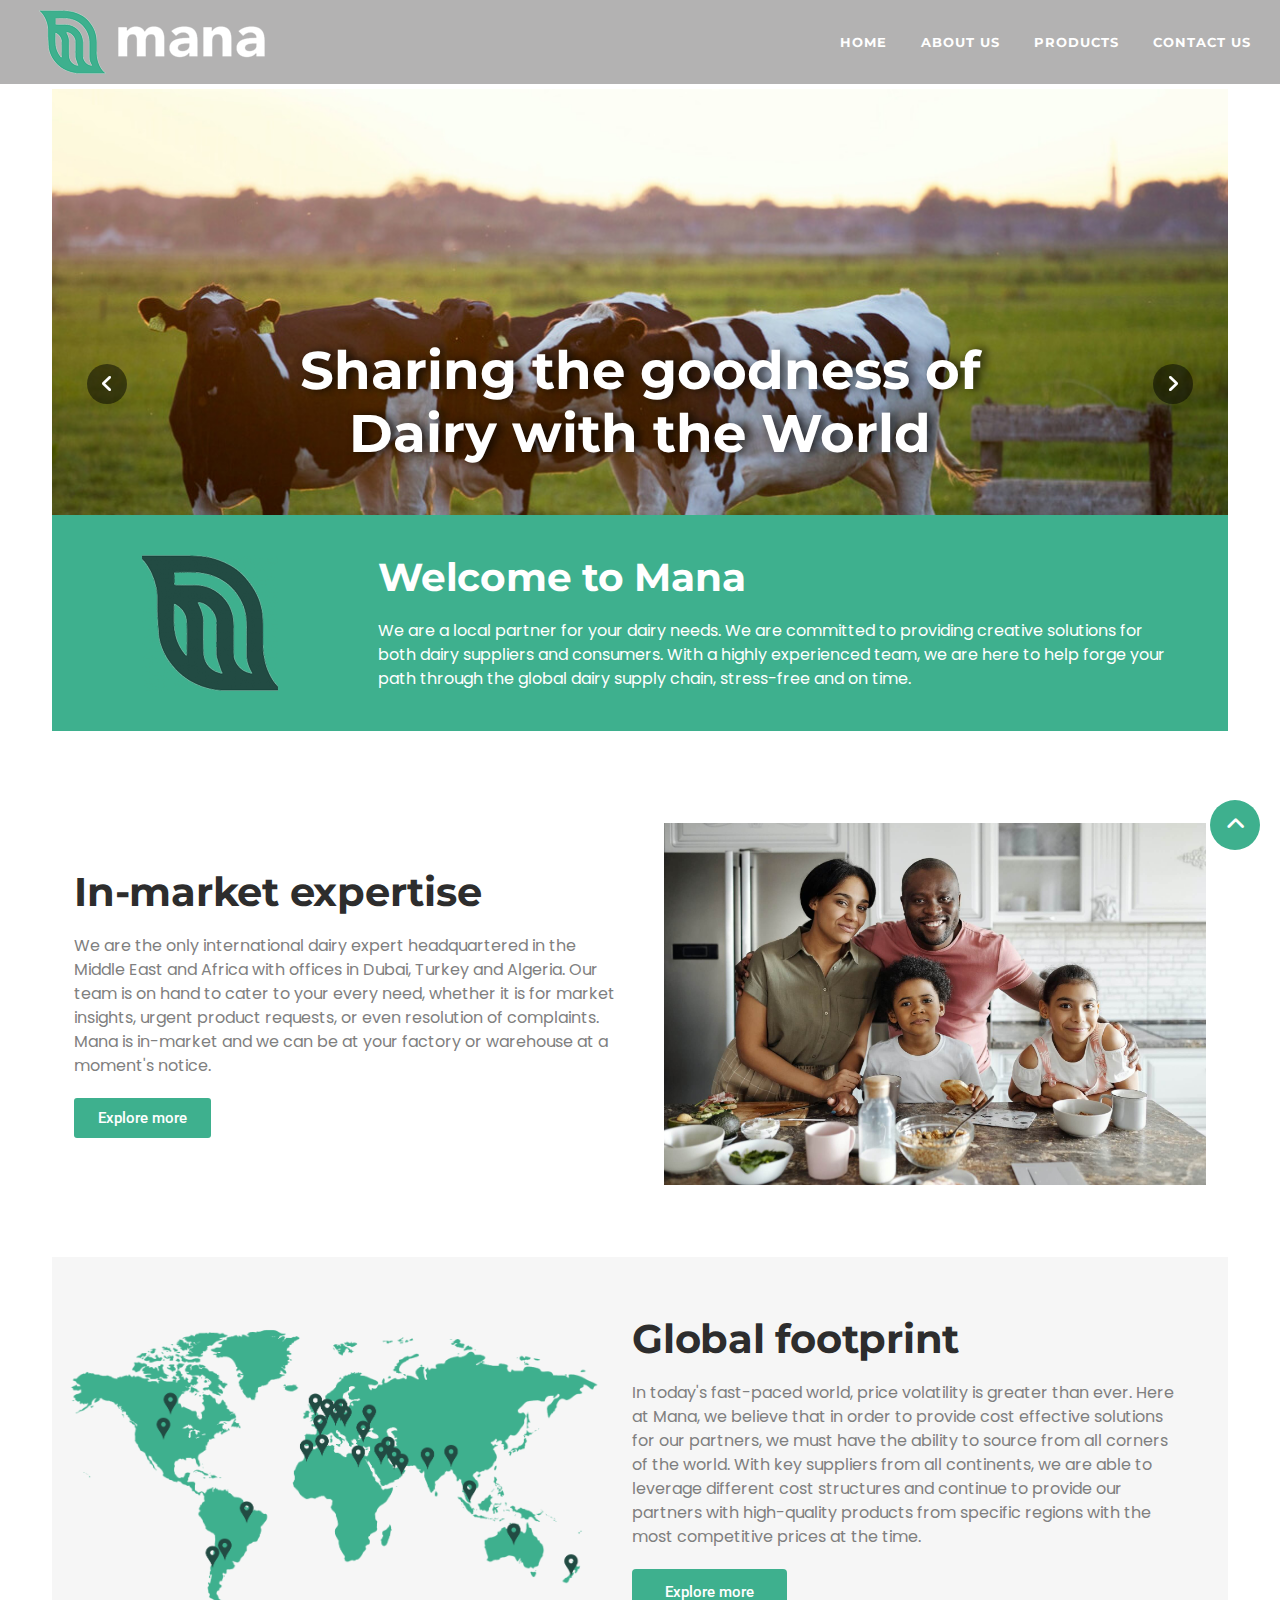
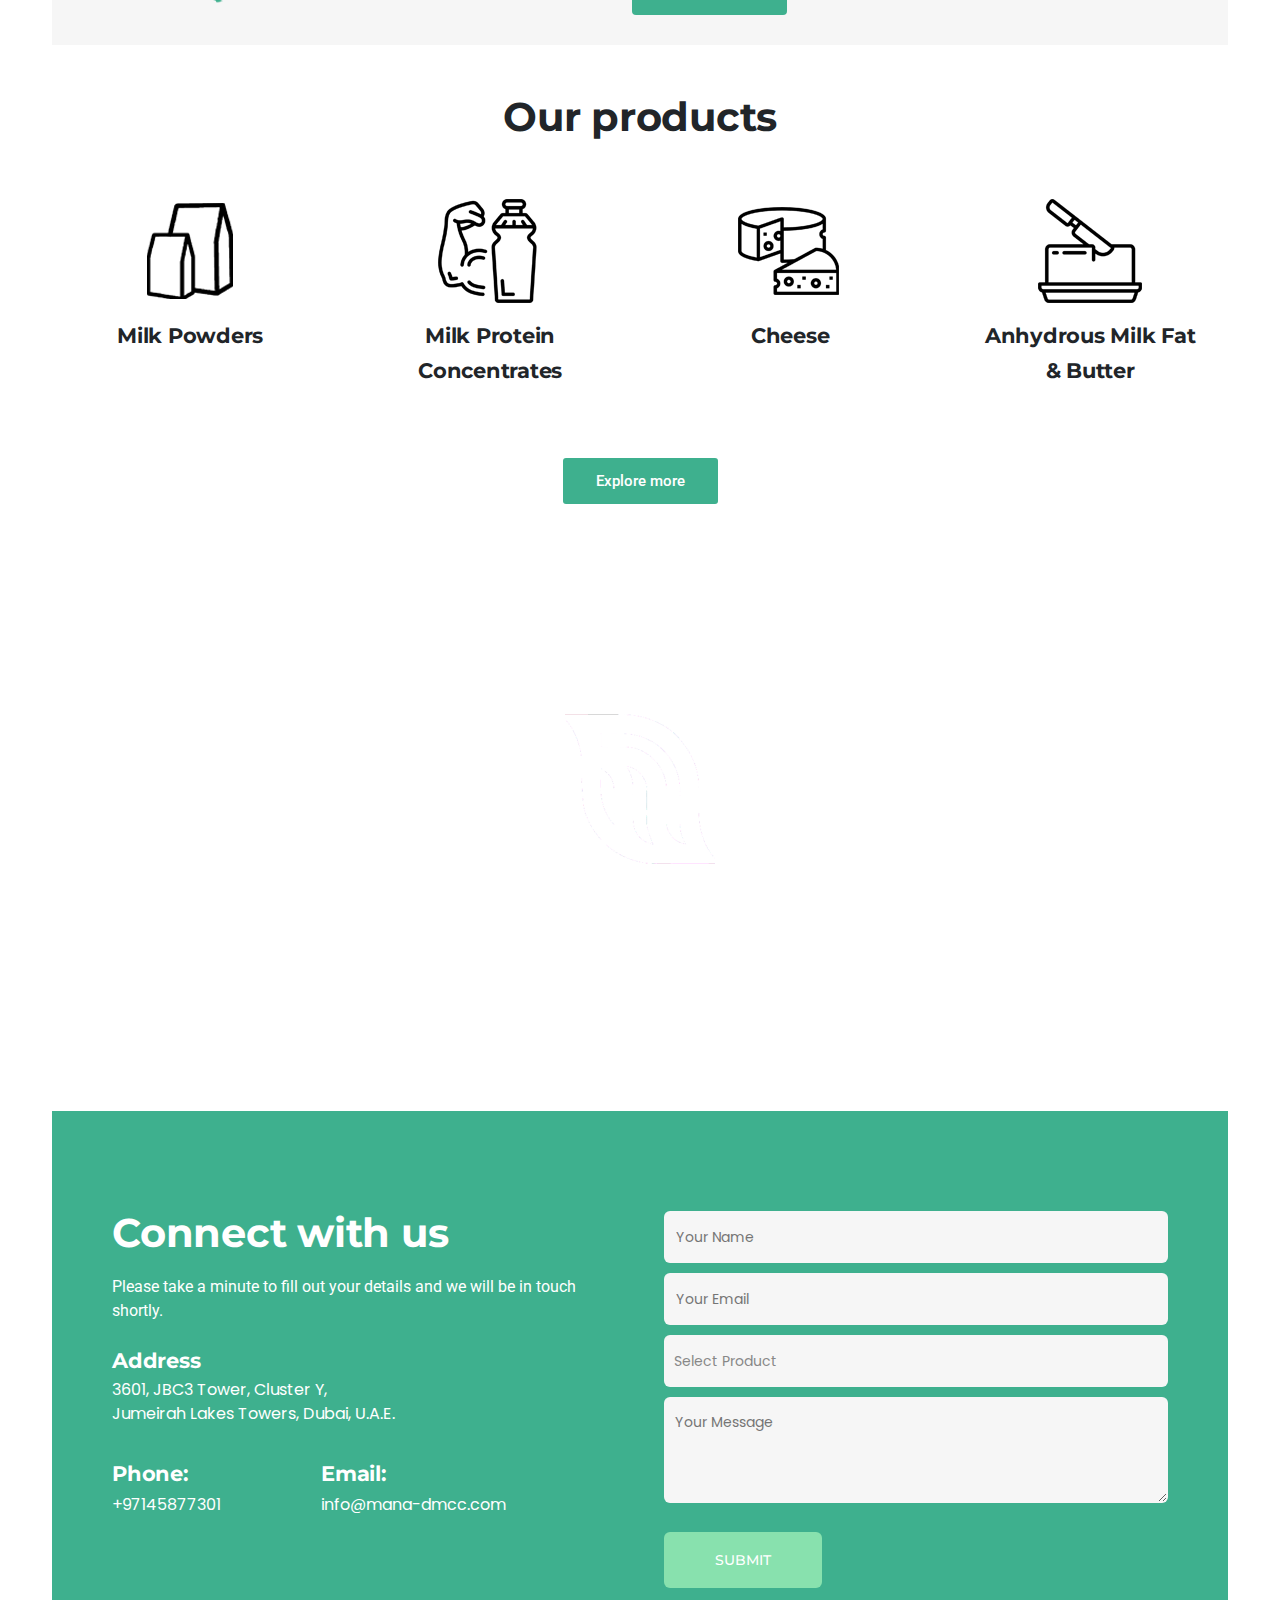
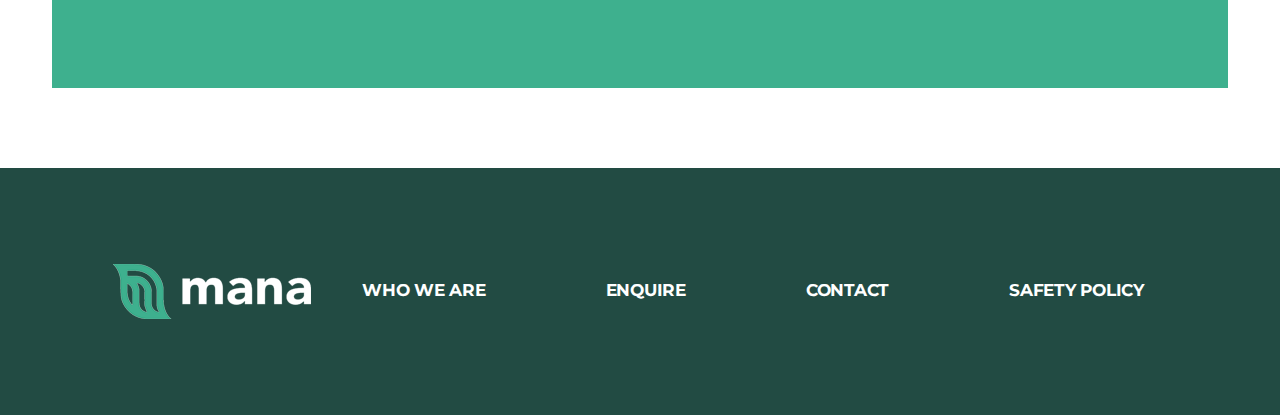
<file: index.html>
<!DOCTYPE html>
<html lang="en">

<head>
    <meta charset="UTF-8">
    <meta http-equiv="X-UA-Compatible" content="IE=edge">
    <meta name="viewport" content="width=device-width, initial-scale=1.0">
    <title>Your Local Dairy expertise - Mana Agro DMCC</title>



        <!--favicon-->
    <link rel="icon" href="assets/images/favicon.png">


    <!--Essential css file-->
    <link rel="stylesheet" href="assets/css/all.css">
    <link rel="stylesheet" href="assets/css/bootstrap.min.css">
    <link rel="stylesheet" href="assets/css/animate.css">
    <link rel="stylesheet" href="assets/css/slick.css">
    <link rel="stylesheet" href="assets/css/style.css">

</head>

<body class="overflow-auto">


        <!--Header Section Start-->
    <header class="header-section header-sticky">
        <div class="container-fluid container-padding">
            <div class="header-content d-flex align-items-center justify-content-between">
                <div class="header-inner-left">
                    <div class="header-logo">
                        <a href="index.html"><img src="assets/images/logo-light-green-text.png" alt=""></a>
                    </div>
                </div>
                <div class="header-nav">
                    <ul class="d-flex">
                        <li>
                            <a href="index.html">Home</a>
                        </li>
                        <li>
                            <a href="about-us.html">About us</a>
                        </li>
                        <li>
                            <a href="products.html">Products</a>
                        </li>
                        <li>
                            <a href="contact-us.html">Contact Us</a>
                        </li>
                    </ul>
                </div>
                <div class="mobile-toggle d-none">
                    <div class="mobile_menu">
                        <button class="header_toggle_btn bg-transparent border-0" type="button"
                            data-bs-toggle="offcanvas" data-bs-target="#offcanvas-mobile">
                            <span></span>
                            <span></span>
                            <span></span>
                        </button>
                    </div>
                </div>
            </div>
        </div>
    </header>
    <!--Header Section End-->

    <!--Mobile Menu Start-->
    <div class="offcanvas fade offcanvas-start" id="offcanvas-mobile">
        <div class="offcanvas-body">
            <div class="mobile-menu">
                <a href="#" class="logo py-3"><img src="assets/images/logo-light-green-text.png" alt="logo" class="mobile-logo"></a>
                <a href="javascript:void(0)" class="close" data-bs-dismiss="offcanvas"><i class="fas fa-xmark"></i></a>
                <ul class="mobile-nav-menu">
                    <li>
                        <a href="index.html">Home</a>
                    </li>
                    <li>
                        <a href="about-us.html">About us</a>
                    </li>
                    <li>
                        <a href="products.html">Products</a>
                    </li>
                    <li>
                        <a href="contact-us.html">Contact Us</a>
                    </li>
                </ul>
            </div>
        </div>
    </div>
    <!--Mobile Menu End-->

    <!--Hero Section Start-->
    <div class="hero-section">
        <div class="container">
            <div class="hero-slider">
                <div class="hero-single" style="background-image: url(assets/images/hero-bg-01.jpg);">
                    <div class="hero-content">
                        <h1>Sharing the goodness of <br>Dairy with the World</h1>
                    </div>
                </div>
                <div class="hero-single" style="background-image: url(assets/images/hero-bg-02.jpg);">
                    <div class="hero-content">
                        <h1>Simplifying Your Supply Chain</h1>
                    </div>
                </div>
                <div class="hero-single" style="background-image: url(assets/images/hero-bg-03.jpg);">
                    <div class="hero-content">
                        <h1>Impacting Lives Through Dairy</h1>
                    </div>
                </div>
                <div class="hero-single" style="background-image: url(assets/images/hero-bg-04.jpg);">
                    <div class="hero-content">
                        <h1>Building Lasting Partnerships</h1>
                    </div>
                </div>
            </div>
        </div>
    </div>
    <!--Hero Section End-->

    <!--About Section Start-->
    <section class="about-section">
        <div class="container">
            <div class="about-item d-flex align-items-center">
                <div class="about-thumb">
                    <img src="assets/images/about-img.png" alt="">
                </div>
                <div class="about-content">
                    <div class="about-content-title">
                        <h2>Welcome to Mana</h2>
                    </div>
                    <div class="about-content-subtitle">
                        <p>We are a local partner for your dairy needs. We are committed to providing creative solutions
                            for both dairy suppliers and consumers. With a highly experienced team, we are here to help
                            forge your path through the global dairy supply chain, stress-free and on time.</p>
                    </div>
                </div>
            </div>
        </div>
    </section>
    <!--About Section End-->

    <!--Expertise Section Start-->
    <section class="expertise-section overflow-hidden">
        <div class="container">
            <div class="expertise-item">
                <div class="row align-items-center g-5">
                    <div class="col-lg-6 order-2 order-lg-1">
                        <div class="expertise-content">
                            <div class="expertise-content-title">
                                <h2>In-market expertise</h2>
                            </div>
                            <div class="expertise-content-subtitle">
                                <p>We are the only international dairy expert headquartered in the Middle East and
                                    Africa with offices in Dubai, Turkey and Algeria. Our team is on hand to cater to
                                    your every need, whether it is for market insights, urgent product requests, or even
                                    resolution of complaints. Mana is in-market and we can be at your factory or
                                    warehouse at a moment's notice.</p>
                            </div>
                            <a href="about-us.html" class="primary-btn">Explore more</a>
                        </div>
                    </div>
                    <div class="col-lg-6 order-1 order-lg-2">
                        <div class="expertise-thumb">
                            <img src="assets/images/family.jpg" alt="">
                        </div>
                    </div>
                </div>
            </div>
        </div>
    </section>
    <!--Expertise Section End-->

    <!--Map Section Start-->
    <section class="map-section">
        <div class="container">
            <div class="map-item">
                <div class="row g-4">
                    <div class="col-lg-6">
                        <div class="map-thumb">
                            <img src="assets/images/map-img.png" alt="">
                        </div>
                    </div>
                    <div class="col-lg-6">
                        <div class="map-content">
                            <div class="map-content-title">
                                <h2>Global footprint</h2>
                            </div>
                            <div class="map-content-subtitle">
                                <p>In today's fast-paced world, price volatility is greater than ever. Here at Mana, we
                                    believe that in order to provide cost effective solutions for our partners, we must
                                    have the ability to source from all corners of the world. With key suppliers from
                                    all continents, we are able to leverage different cost structures and continue to
                                    provide our partners with high-quality products from specific regions with the most
                                    competitive prices at the time.</p>
                            </div>
                            <a href="products.html" class="primary-btn map-btn">Explore more</a>
                        </div>
                    </div>
                </div>
            </div>
        </div>
    </section>
    <!--Map Section End-->

    <!--Product Section Start-->
    <section class="product-section">
        <div class="container">
            <div class="product-top text-center">
                <h2>Our products</h2>
            </div>
            <div class="product-item">
                <div class="row g-4">
                    <div class="col-md-3">
                        <div class="product-card">
                            <div class="product-card-thumb">
                                <img src="assets/images/product-card-img-01.png" alt="">
                            </div>
                            <div class="product-card-title">
                                <h6>Milk Powders</h6>
                            </div>
                        </div>
                    </div>
                    <div class="col-md-3">
                        <div class="product-card">
                            <div class="product-card-thumb">
                                <img src="assets/images/product-card-img-02.png" alt="">
                            </div>
                            <div class="product-card-title">
                                <h6>Milk Protein Concentrates</h6>
                            </div>
                        </div>
                    </div>
                    <div class="col-md-3">
                        <div class="product-card">
                            <div class="product-card-thumb">
                                <img src="assets/images/product-card-img-03.png" alt="">
                            </div>
                            <div class="product-card-title">
                                <h6>Cheese</h6>
                            </div>
                        </div>
                    </div>
                    <div class="col-md-3">
                        <div class="product-card">
                            <div class="product-card-thumb">
                                <img src="assets/images/product-card-img-04.png" alt="">
                            </div>
                            <div class="product-card-title">
                                <h6>Anhydrous Milk Fat <br>& Butter</h6>
                            </div>
                        </div>
                    </div>
                </div>
            </div>
            <div class="text-center">
                <a href="products.html" class="primary-btn product-btn mt70">Explore more</a>
            </div>
        </div>
    </section>
    <!--Product Section End-->

    <!--Banner Section Start-->
    <section class="banner-section">
        <div class="container">
            <div class="banner-item" style="background-image: url(assets/images/banner-bg.jpg);">
                <div class="banner-thumb">
                    <img src="assets/images/banner-logo.png" alt="">
                </div>
                <div class="banner-title">
                    <h2>Mana - Your local dairy expert</h2>
                </div>
            </div>
        </div>
    </section>
    <!--Banner Section End-->

    <!--Contact Section Start-->
    <section class="contact-section pb-80">
        <div class="container">
            <div class="contact-item">
                <div class="row g-5">
                    <div class="col-md-6">
                        <div class="contact-content">
                            <div class="contact-content-title">
                                <h2>Connect with us</h2>
                            </div>
                            <div class="contact-content-subtitle">
                                <p>Please take a minute to fill out your details and we will be in touch shortly.</p>
                            </div>
                            <div class="contact-content-address">
                                <h6>Address</h6>
                                <p>3601, JBC3 Tower, Cluster Y, <br>Jumeirah Lakes Towers, Dubai, U.A.E.</p>
                            </div>
                            <div class="contact-content-card d-flex">
                                <div class="contact-content-phone">
                                    <h6>Phone:</h6>
                                    <a href="tel:97145877301"> +97145877301</a>
                                </div>
                                <div class="contact-content-phone">
                                    <h6>Email:</h6>
                                    <a href="mailto:info@mana-dmcc.com">info@mana-dmcc.com</a>
                                </div>
                            </div>
                        </div>
                    </div>
                    <div class="col-md-6">
                        <form action="#" class="contact-form">
                            <div class="contact-input mb10">
                                <input type="text" placeholder="Your Name">
                            </div>
                            <div class="contact-input mb10">
                                <input type="email" placeholder="Your Email">
                            </div>
                            <div class="contact-select mb10">
                                <select>
                                    <option value="option1"> Select Product</option>
                                    <option value="option2">SKIM MILK POWDER</option>
                                    <option value="option3">WHOLE MILK POWDER</option>
                                    <option value="option4">FAT FILLED MILK POWDER</option>
                                    <option value="option5">MILK PROTEIN CONCENTRATES</option>
                                    <option value="option6">CHEESE</option>
                                    <option value="option7">ANHYDROUS FATS</option>
                                    <option value="option8">BUTTER</option>
                                </select>
                            </div>
                            <div class="contact-text mb20">
                                <textarea placeholder="Your Message" rows="3"></textarea>
                            </div>
                            <div class="contact-submit">
                                <input type="submit" value="SUBMIT">
                            </div>
                        </form>
                    </div>
                </div>
            </div>
        </div>
    </section>
    <!--Contact Section End-->

   

     <!--Footer Section Start-->
 <footer class="footer-section">
    <div class="container">
        <div class="footer-item d-flex align-items-center">
            <div class="footer-widget">
                <div class="footer-logo">
                    <a href="index.html"><img src="assets/images/footer-logo.png" alt=""></a>
                </div>
            </div>
            <div class="footer-widget">
                <div class="footer-nav">
                    <ul class="d-flex">
                        <li>
                            <a href="about-us.html">Who we are</a>
                        </li>
                        <li>
                            <a href="enquire.html">Enquire</a>
                        </li>
                        <li>
                            <a href="contact-us.html">Contact</a>
                        </li>
                        <li>
                            <a href="javascript:void(0);" class="footer-modal-btn" data-bs-toggle="modal"
                                data-bs-target="#myModal">SAFETY POLICY</a>
                        </li>
                    </ul>
                </div>
            </div>
        </div>
    </div>
</footer>
<!--Footer Section End-->

<!--scroll top button start-->
<button type="button" class="scroll-top-btn"><i class="fa-solid fa-angle-up"></i></button>
<!--scroll top button end-->


<div class="modal fade footer-modal" id="myModal">
    <div class="modal-dialog">
       <div class="modal-content">
          <div class="modal-header">
             <h6>MANA AGRO DMCC</h6>
             <h3>Food Safety Policy</h3>
             <hr class="modal-header-hr">
          </div>
          <div class="modal-body">
             <p><strong>Mana Agro DMCC </strong>ensures that all food products delivered to customers will be safe for human consumption. This commitment is upheld through continuous adherence to the stringent requirements outlined in the FSSC Scheme 22000:2018 Version 6, which necessitates a thorough and systematic assessment of every operational step. </p>
             
             <p class="my-4"><strong>WE PLEDGE TOO :</strong></p>
             
             <ul>
                <li class="d-flex">
                   <i class="fa-solid fa-circle"></i>
                   <span><strong>Ensure that all the activities are aligned with consumer needs and fully comply with the requirements of our Food Safety Management System (FSMS)</strong></span>
                </li>
                <li class="d-flex ">
                   <i class="fa-solid fa-circle"></i>
                   <span><strong>Provide and alocate the resources by the Senior management to fulfill the FSMS</strong></span>
                </li>
                <li class="d-flex ">
                   <i class="fa-solid fa-circle"></i>
                   <span><strong>Follow the legal requirement including statutory and regulatory requirements of UAE</strong></span>
                </li>
                <li class="d-flex">
                   <i class="fa-solid fa-circle"></i>
                   <span><strong>Evaluate employee competency through comprehensive assessments and tailored training programs, fostering a culture of dedication to the FSMS</strong></span>
                </li>
                <li class="d-flex">
                   <i class="fa-solid fa-circle"></i>
                   <span><strong>Establish smart objectives and integratethem into department's KPI's and ensure resources required for their achievement</strong></span>
                </li>
                <li class="d-flex">
                   <i class="fa-solid fa-circle"></i>
                   <span><strong>Provide adequate training to employees</strong></span>
                </li>
             </ul>
             <p class="my-4"><strong>WE ENSURE THAT :</strong></p>
             <ul>
                <li class="d-flex">
                   <i class="fa-solid fa-circle"></i>
                   <span><strong>Sourcing products only from approved sources or certified suppliers, ensuring the highest standards of quality and safety.</strong></span>
                </li>
                <li class="d-flex">
                   <i class="fa-solid fa-circle"></i>
                   <span><strong>Maintaining strict control over all critical  processes, meticulously documenting these controls to uphold food safety standards.</strong></span>
                </li>
                <li class="d-flex ">
                   <i class="fa-solid fa-circle"></i>
                   <span><strong>Any outsourced services comply with predetermined requirements to safeguard food safety</strong></span>
                </li>
                <li class="d-flex ">
                   <i class="fa-solid fa-circle"></i>
                   <span><strong>All personnel are committed to the FSMP to ensure the continual improvement of FSMS</strong></span>
                </li>
                <li class="d-flex ">
                   <i class="fa-solid fa-circle"></i>
                   <span><strong>Conducting all client-related activities, from inquiry to acceptance, in full compliance with legal obligations and Dubai Municipality guidelines</strong></span>
                </li>
             </ul>

             <p class="my-4"><strong>WE REQUIRE OUR EMPLOYEES TO :</strong></p>

             <ul>
                <li class="d-flex ">
                   <i class="fa-solid fa-circle"></i>
                   <span><strong>Observe all food safety regulations and procedures followed by the organization</strong></span>
                </li>
                <li class="d-flex">
                   <i class="fa-solid fa-circle"></i>
                   <span><strong>Act responsibly to ensure the safety of themselves, their colleagues, the public, and the environment in all matters related to the FSM</strong></span>
                </li>
             </ul>
          </div>
       </div>
    </div>
 </div>





<!--Essential script files-->
<script src="assets/js/jquery.min.js"></script>
<script src="assets/js/bootstrap.min.js"></script>
<script src="assets/js/slick.js"></script>
<script src="assets/js/wow.js"></script>
<script src="assets/js/script.js"></script>
</body>

</html>
</file>
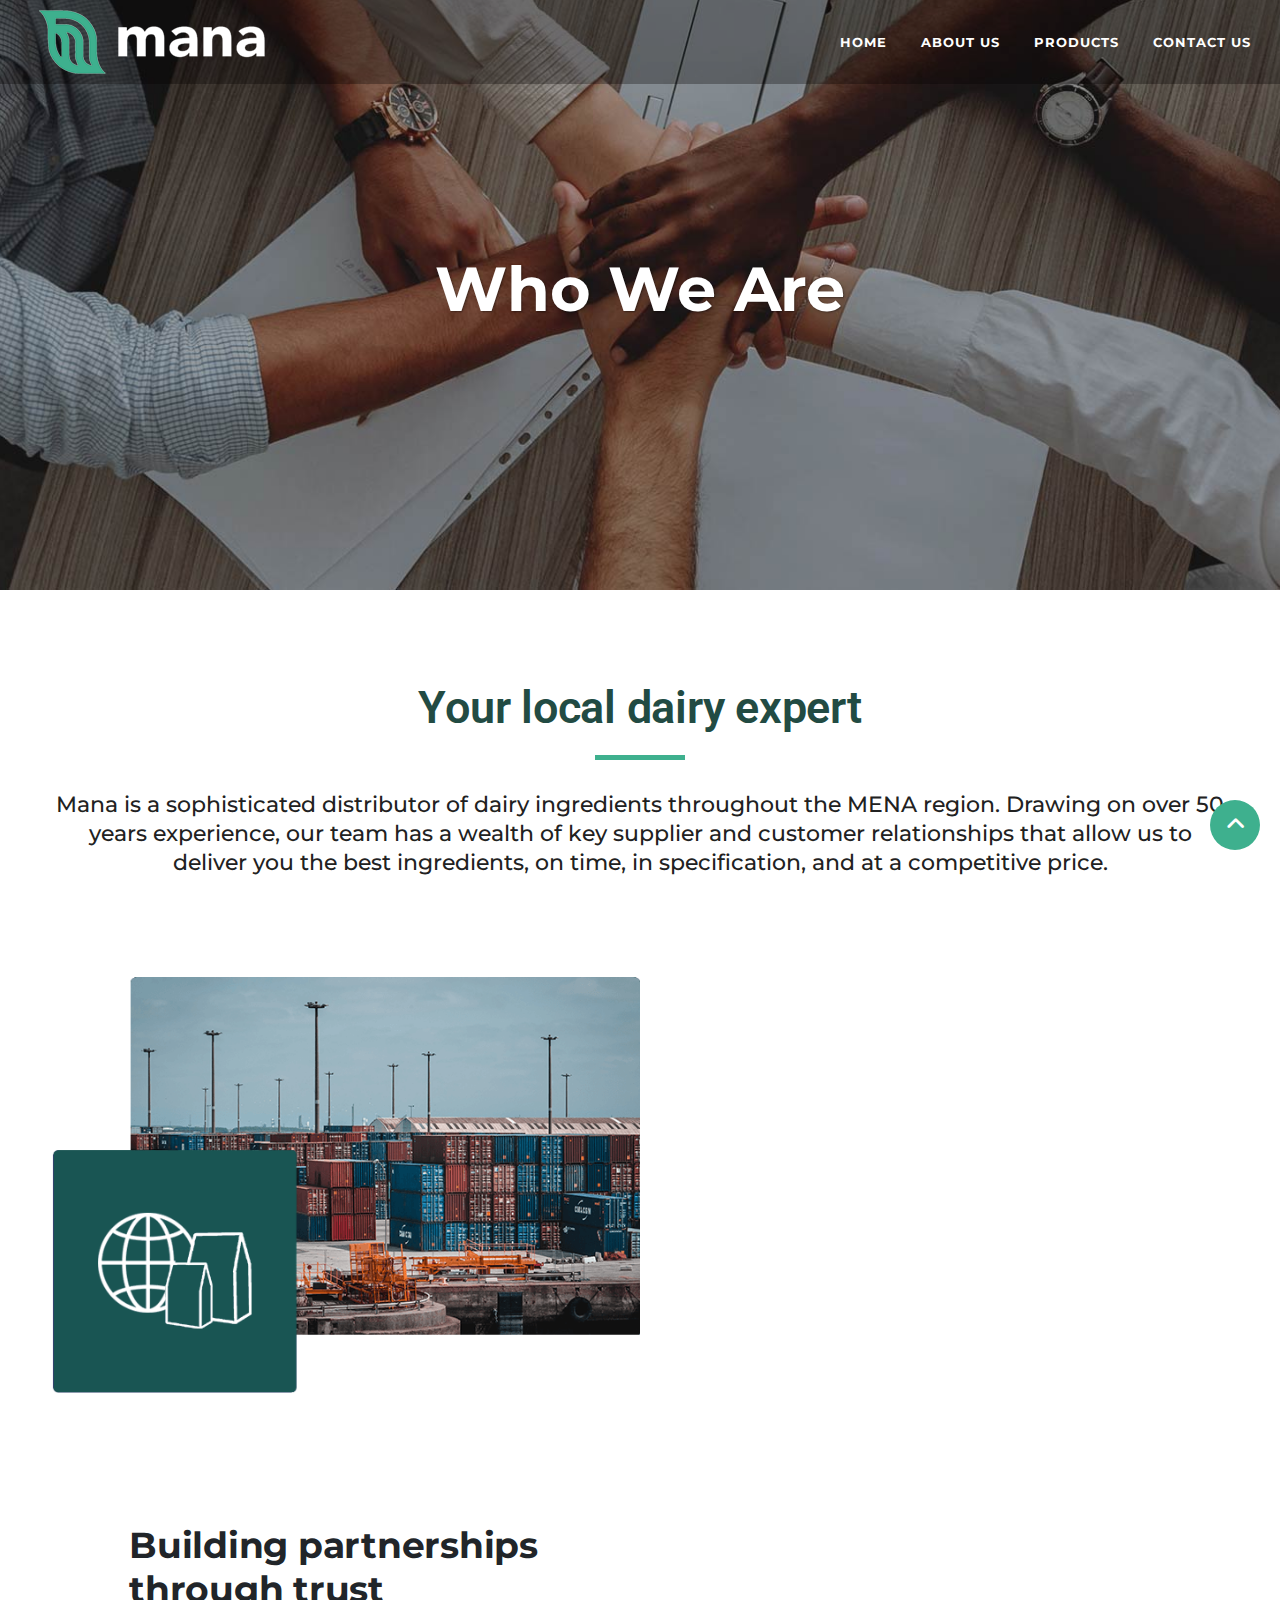
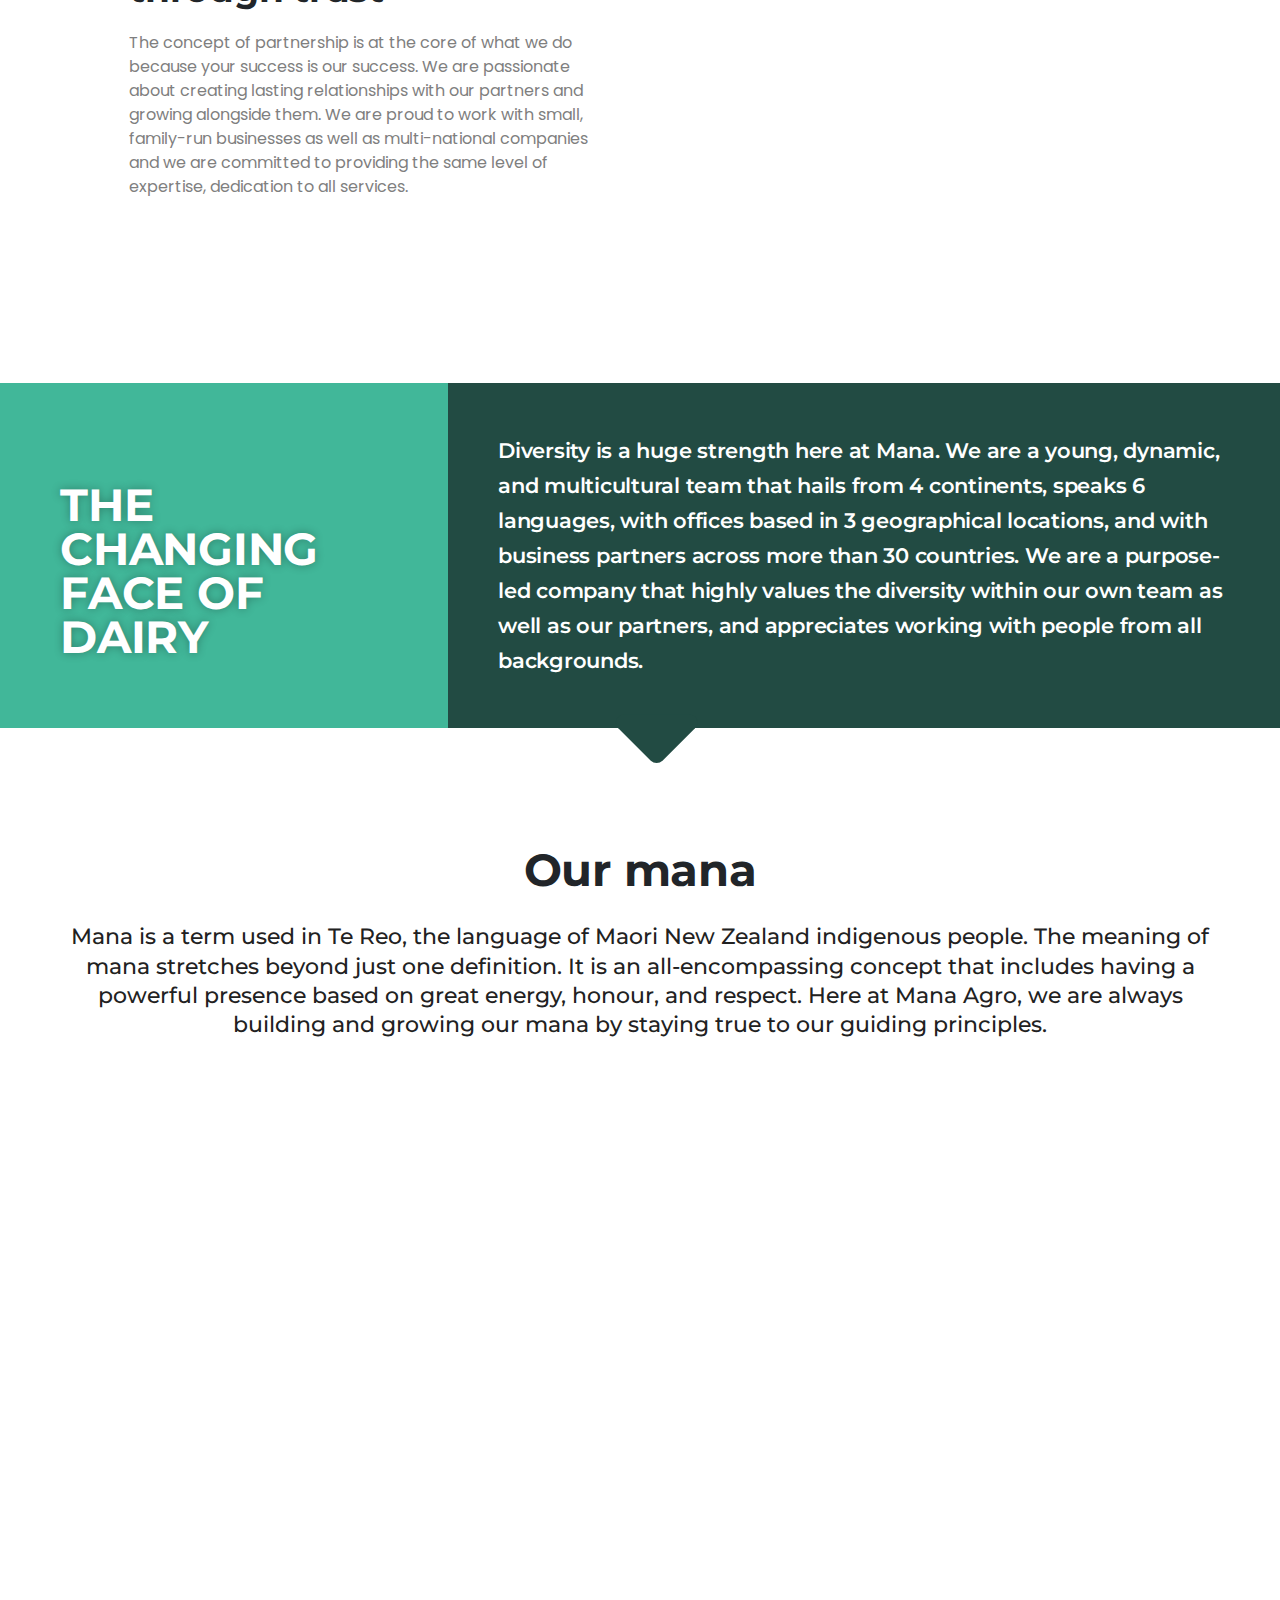
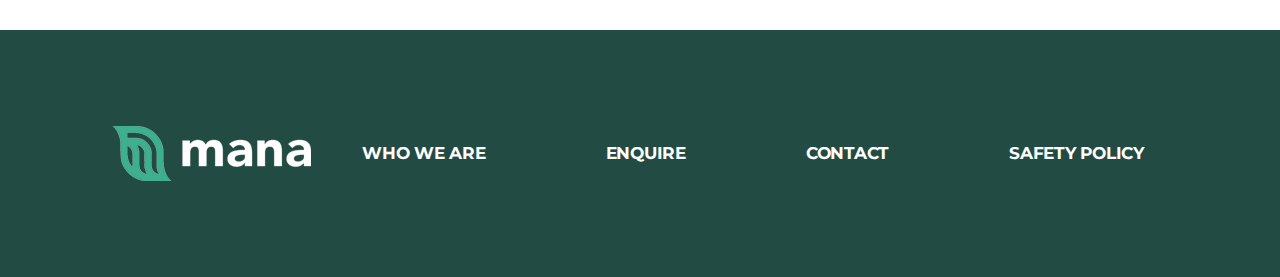
<file: about-us.html>
<!DOCTYPE html>
<html lang="en">

<head>
    <meta charset="UTF-8">
    <meta http-equiv="X-UA-Compatible" content="IE=edge">
    <meta name="viewport" content="width=device-width, initial-scale=1.0">
    <title>Who We Are</title>



        <!--favicon-->
    <link rel="icon" href="assets/images/favicon.png">


    <!--Essential css file-->
    <link rel="stylesheet" href="assets/css/all.css">
    <link rel="stylesheet" href="assets/css/bootstrap.min.css">
    <link rel="stylesheet" href="assets/css/animate.css">
    <link rel="stylesheet" href="assets/css/slick.css">
    <link rel="stylesheet" href="assets/css/style.css">
</head>

<body class="overflow-auto">


        <!--Header Section Start-->
    <header class="header-section header-sticky">
        <div class="container-fluid container-padding">
            <div class="header-content d-flex align-items-center justify-content-between">
                <div class="header-inner-left">
                    <div class="header-logo">
                        <a href="index.html"><img src="assets/images/logo-light-green-text.png" alt=""></a>
                    </div>
                </div>
                <div class="header-nav">
                    <ul class="d-flex">
                        <li>
                            <a href="index.html">Home</a>
                        </li>
                        <li>
                            <a href="about-us.html">About us</a>
                        </li>
                        <li>
                            <a href="products.html">Products</a>
                        </li>
                        <li>
                            <a href="contact-us.html">Contact Us</a>
                        </li>
                    </ul>
                </div>
                <div class="mobile-toggle d-none">
                    <div class="mobile_menu">
                        <button class="header_toggle_btn bg-transparent border-0" type="button"
                            data-bs-toggle="offcanvas" data-bs-target="#offcanvas-mobile">
                            <span></span>
                            <span></span>
                            <span></span>
                        </button>
                    </div>
                </div>
            </div>
        </div>
    </header>
    <!--Header Section End-->

    <!--Mobile Menu Start-->
    <div class="offcanvas fade offcanvas-start" id="offcanvas-mobile">
        <div class="offcanvas-body">
            <div class="mobile-menu">
                <a href="#" class="logo py-3"><img src="assets/images/logo-light-green-text.png" alt="logo" class="mobile-logo"></a>
                <a href="javascript:void(0)" class="close" data-bs-dismiss="offcanvas"><i class="fas fa-xmark"></i></a>
                <ul class="mobile-nav-menu">
                    <li>
                        <a href="index.html">Home</a>
                    </li>
                    <li>
                        <a href="about-us.html">About us</a>
                    </li>
                    <li>
                        <a href="products.html">Products</a>
                    </li>
                    <li>
                        <a href="contact-us.html">Contact Us</a>
                    </li>
                </ul>
            </div>
        </div>
    </div>
    <!--Mobile Menu End-->

    <!-- Breadcrumb Section Start-->
    <div class="breadcrumb-content overflow-hidden" style="background-image: url(assets/images/about-breadcrumb.jpg);">
        <div class="container">
            <div class="breadcrumb-title text-center">
                <a href="about-us.html">Who We Are</a>
            </div>
        </div>
    </div>
    <!-- Breadcrumb Section End-->

    <!--Local Section Start-->
    <section class="local-section">
        <div class="container">
            <div class="local-top mb100 text-center">
                <div class="local-title">
                    <h2>Your local dairy expert</h2>
                </div>
                <div class="local-hr">
                    <hr>
                </div>
                <div class="local-subtitle">
                    <h6>Mana is a sophisticated distributor of dairy ingredients throughout the MENA region. Drawing on over 50 years experience, our team has a wealth of key supplier and customer relationships that allow us to deliver you the best ingredients, on time, in specification, and at a competitive price.</h6>
                </div>
            </div>
            <div class="local-item">
                <div class="row g-4 g-lg-0">
                    <div class="col-lg-6">
                        <div class="local-thumb">
                            <img src="assets/images/local-img-01.png" alt="">
                        </div>
                    </div>
                    <div class="col-lg-6 wow animate__slideInUp" data-wow-delay="0.01s"> 
                        <div class="local-content">
                            <div class="local-content-title">
                                <h2>Seamless supply chain</h2>
                            </div>
                            <div class="local-content-subtitle">
                                <p>Our team of execution executives understand the importance of clean and hassle-free order fulfilment. We will partner with you to make the process of buying and selling your dairy ingredients seamless, streamlined, and stress-free.</p>
                            </div>
                        </div>
                    </div>
                </div>
            </div>
            <div class="row g-3">
                <div class="col-lg-6 order-2 order-lg-1">
                    <div class="local-content-two">
                        <div class="local-content-title">
                            <h2>Building partnerships <br> through trust</h2>
                        </div>
                        <div class="local-content-subtitle">
                            <p>The concept of partnership is at the core of what we do because your success is our success. We are passionate about creating lasting relationships with our partners and growing alongside them. We are proud to work with small, family-run businesses as well as multi-national companies and we are committed to providing the same level of expertise, dedication to all services.</p>
                        </div>
                    </div>
                </div>
                <div class="col-lg-6 order-1 order-lg-2 wow animate__slideInUp" data-wow-delay="0.01s">
                    <div class="local-thumb">
                        <img src="assets/images/local-img-02.png" alt="">
                    </div>
                </div>
            </div>
        </div>
    </section>
    <!--Local Section End-->

    <!--Dairy Section Start-->
    <section class="dairy-section">
        <div class="dairy-item d-flex">
            <div class="dairy-left">
                <h2>THE CHANGING FACE OF DAIRY</h2>
            </div>
            <div class="dairy-right">
                <p>Diversity is a huge strength here at Mana. We are a young, dynamic, and multicultural team that hails from 4 continents, speaks 6 languages, with offices based in 3 geographical locations, and with business partners across more than 30 countries. We are a purpose-led company that highly values the diversity within our own team as well as our partners, and appreciates working with people from all backgrounds.</p>
            </div>
        </div>
    </section>
    <!--Dairy Section End-->

    <!--Mana Section Start-->
    <section class="mana-section overflow-hidden">
        <div class="container">
            <div class="mana-top text-center mb100">
                <div class="mana-title">
                    <h2>Our mana</h2>
                </div>
                <div class="mana-subtitle">
                    <p>Mana is a term used in Te Reo, the language of Maori New Zealand indigenous people. The meaning of mana stretches beyond just one definition. It is an all-encompassing concept that includes having a powerful presence based on great energy, honour, and respect. Here at Mana Agro, we are always building and growing our mana by staying true to our guiding principles.</p>
                </div>
            </div>
            <div class="row g-5 align-items-center">
                <div class="col-lg-4 wow animate__slideInUp" data-wow-delay="0.01s">
                    <div class="mana-content text-end">
                        <div class="mana-content-top mb20">
                            <h3>Respect</h3>
                            <p>Our people <br>Our partners <br>Our products</p>
                        </div>
                        <div class="mana-content-hr mb20">
                            <span></span>
                        </div>
                        <div class="mana-content-top">
                            <h3>Honour</h3>
                            <p>Honour our word and <br>commitments</p>
                        </div>
                    </div>
                </div>
                <div class="col-lg-4 wow animate__slideInUp" data-wow-delay="0.01s">
                    <div class="mana-thumb">
                        <img src="assets/images/mana-logo.png" alt="">
                    </div>
                </div>
                <div class="col-lg-4 wow animate__slideInUp" data-wow-delay="0.01s">
                    <div class="mana-content">
                        <div class="mana-content-top mana-content-text mb20">
                            <h3>MAHI (Work)</h3>
                            <p>Take pride in our mahi by being <br>action orientated and delivering <br>results</p>
                        </div>
                        <div class="mana-content-hr mb20">
                            <span></span>
                        </div>
                        <div class="mana-content-top">
                            <h3>Creativity</h3>
                            <p>Create solutions <br>Create opportunities <br>Think outside the box</p>
                        </div>
                    </div>
                </div>
            </div>
        </div>
    </section>
    <!--Mana Section End-->

    
     <!--Footer Section Start-->
 <footer class="footer-section">
    <div class="container">
        <div class="footer-item d-flex align-items-center">
            <div class="footer-widget">
                <div class="footer-logo">
                    <a href="index.html"><img src="assets/images/footer-logo.png" alt=""></a>
                </div>
            </div>
            <div class="footer-widget">
                <div class="footer-nav">
                    <ul class="d-flex">
                        <li>
                            <a href="about-us.html">Who we are</a>
                        </li>
                        <li>
                            <a href="enquire.html">Enquire</a>
                        </li>
                        <li>
                            <a href="contact-us.html">Contact</a>
                        </li>
                        <li>
                            <a href="javascript:void(0);" class="footer-modal-btn" data-bs-toggle="modal"
                                data-bs-target="#myModal">SAFETY POLICY</a>
                        </li>
                    </ul>
                </div>
            </div>
        </div>
    </div>
</footer>
<!--Footer Section End-->

<!--scroll top button start-->
<button type="button" class="scroll-top-btn"><i class="fa-solid fa-angle-up"></i></button>
<!--scroll top button end-->


<div class="modal fade footer-modal" id="myModal">
    <div class="modal-dialog">
       <div class="modal-content">
          <div class="modal-header">
             <h6>MANA AGRO DMCC</h6>
             <h3>Food Safety Policy</h3>
             <hr class="modal-header-hr">
          </div>
          <div class="modal-body">
             <p><strong>Mana Agro DMCC </strong>ensures that all food products delivered to customers will be safe for human consumption. This commitment is upheld through continuous adherence to the stringent requirements outlined in the FSSC Scheme 22000:2018 Version 6, which necessitates a thorough and systematic assessment of every operational step. </p>
             
             <p class="my-4"><strong>WE PLEDGE TOO :</strong></p>
             
             <ul>
                <li class="d-flex">
                   <i class="fa-solid fa-circle"></i>
                   <span><strong>Ensure that all the activities are aligned with consumer needs and fully comply with the requirements of our Food Safety Management System (FSMS)</strong></span>
                </li>
                <li class="d-flex ">
                   <i class="fa-solid fa-circle"></i>
                   <span><strong>Provide and alocate the resources by the Senior management to fulfill the FSMS</strong></span>
                </li>
                <li class="d-flex ">
                   <i class="fa-solid fa-circle"></i>
                   <span><strong>Follow the legal requirement including statutory and regulatory requirements of UAE</strong></span>
                </li>
                <li class="d-flex">
                   <i class="fa-solid fa-circle"></i>
                   <span><strong>Evaluate employee competency through comprehensive assessments and tailored training programs, fostering a culture of dedication to the FSMS</strong></span>
                </li>
                <li class="d-flex">
                   <i class="fa-solid fa-circle"></i>
                   <span><strong>Establish smart objectives and integratethem into department's KPI's and ensure resources required for their achievement</strong></span>
                </li>
                <li class="d-flex">
                   <i class="fa-solid fa-circle"></i>
                   <span><strong>Provide adequate training to employees</strong></span>
                </li>
             </ul>
             <p class="my-4"><strong>WE ENSURE THAT :</strong></p>
             <ul>
                <li class="d-flex">
                   <i class="fa-solid fa-circle"></i>
                   <span><strong>Sourcing products only from approved sources or certified suppliers, ensuring the highest standards of quality and safety.</strong></span>
                </li>
                <li class="d-flex">
                   <i class="fa-solid fa-circle"></i>
                   <span><strong>Maintaining strict control over all critical  processes, meticulously documenting these controls to uphold food safety standards.</strong></span>
                </li>
                <li class="d-flex ">
                   <i class="fa-solid fa-circle"></i>
                   <span><strong>Any outsourced services comply with predetermined requirements to safeguard food safety</strong></span>
                </li>
                <li class="d-flex ">
                   <i class="fa-solid fa-circle"></i>
                   <span><strong>All personnel are committed to the FSMP to ensure the continual improvement of FSMS</strong></span>
                </li>
                <li class="d-flex ">
                   <i class="fa-solid fa-circle"></i>
                   <span><strong>Conducting all client-related activities, from inquiry to acceptance, in full compliance with legal obligations and Dubai Municipality guidelines</strong></span>
                </li>
             </ul>

             <p class="my-4"><strong>WE REQUIRE OUR EMPLOYEES TO :</strong></p>

             <ul>
                <li class="d-flex ">
                   <i class="fa-solid fa-circle"></i>
                   <span><strong>Observe all food safety regulations and procedures followed by the organization</strong></span>
                </li>
                <li class="d-flex">
                   <i class="fa-solid fa-circle"></i>
                   <span><strong>Act responsibly to ensure the safety of themselves, their colleagues, the public, and the environment in all matters related to the FSM</strong></span>
                </li>
             </ul>
          </div>
       </div>
    </div>
 </div>





<!--Essential script files-->
<script src="assets/js/jquery.min.js"></script>
<script src="assets/js/bootstrap.min.js"></script>
<script src="assets/js/slick.js"></script>
<script src="assets/js/wow.js"></script>
<script src="assets/js/script.js"></script>

</body>

</html>
</file>
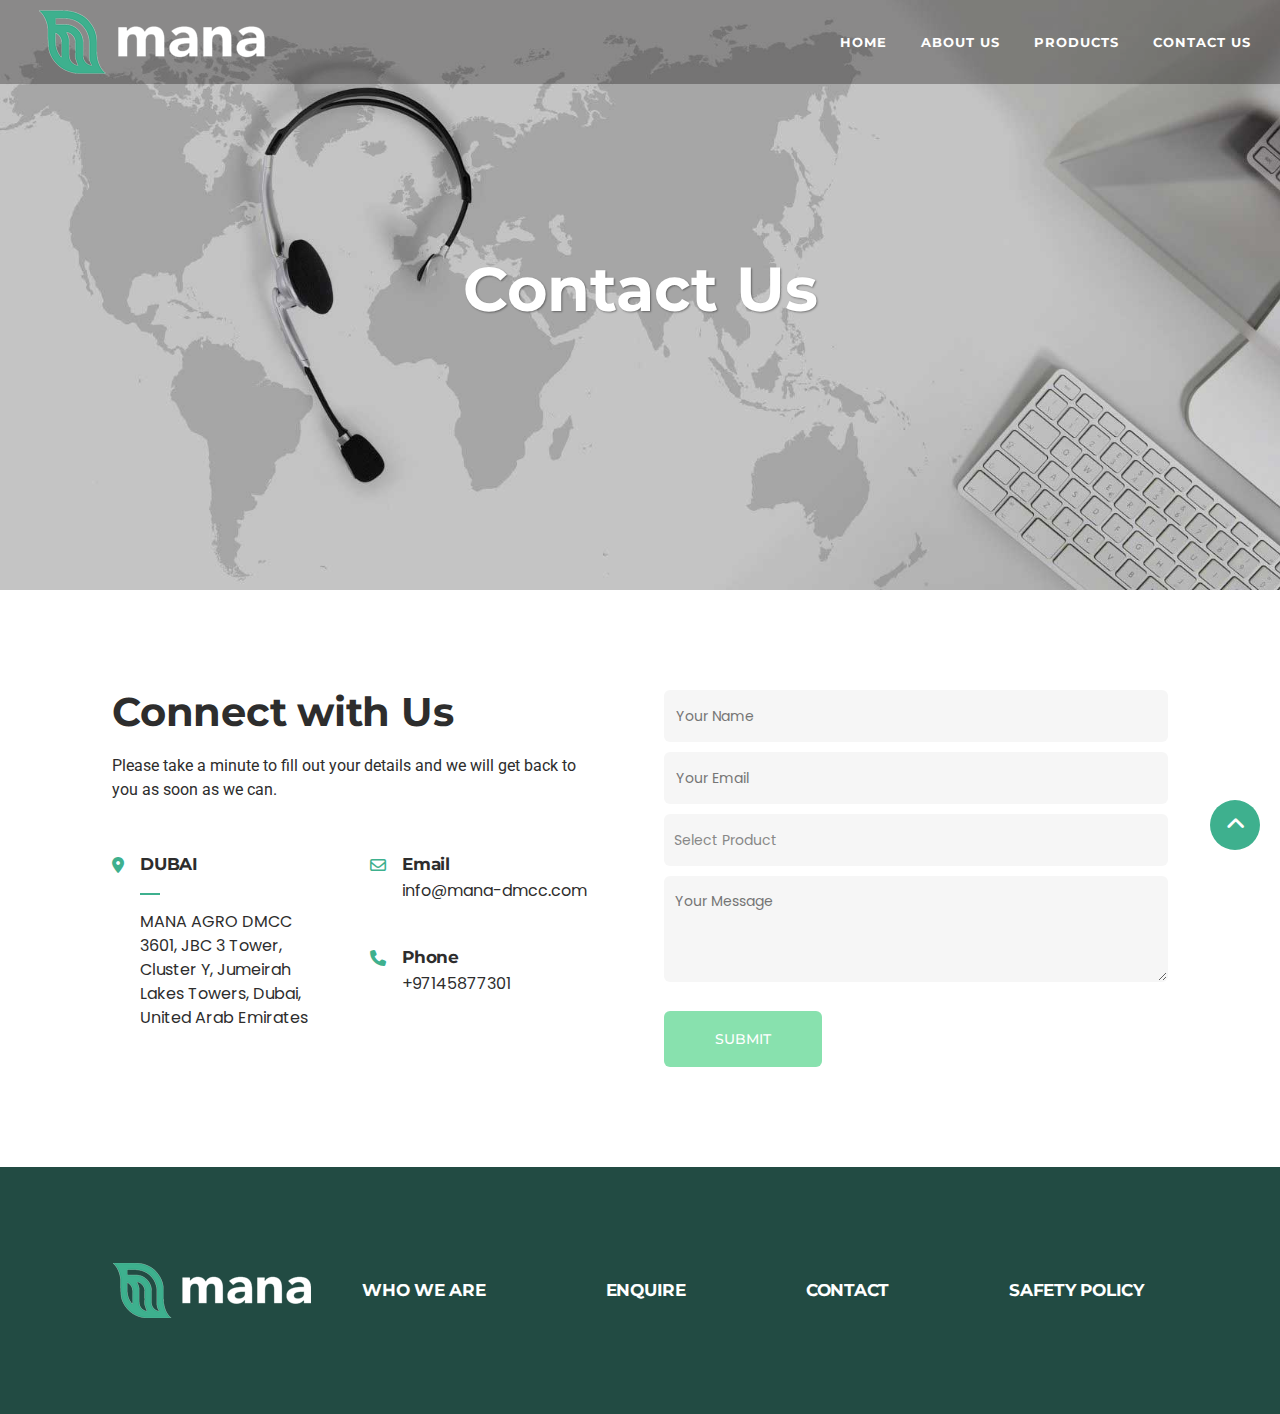
<file: contact-us.html>
<!DOCTYPE html>
<html lang="en">

<head>
    <meta charset="UTF-8">
    <meta http-equiv="X-UA-Compatible" content="IE=edge">
    <meta name="viewport" content="width=device-width, initial-scale=1.0">
    <title>Contact Us - Mana</title>



        <!--favicon-->
    <link rel="icon" href="assets/images/favicon.png">


    <!--Essential css file-->
    <link rel="stylesheet" href="assets/css/all.css">
    <link rel="stylesheet" href="assets/css/bootstrap.min.css">
    <link rel="stylesheet" href="assets/css/animate.css">
    <link rel="stylesheet" href="assets/css/slick.css">
    <link rel="stylesheet" href="assets/css/style.css">
</head>

<body class="overflow-auto">

        <!--Header Section Start-->
    <header class="header-section header-sticky">
        <div class="container-fluid container-padding">
            <div class="header-content d-flex align-items-center justify-content-between">
                <div class="header-inner-left">
                    <div class="header-logo">
                        <a href="index.html"><img src="assets/images/logo-light-green-text.png" alt=""></a>
                    </div>
                </div>
                <div class="header-nav">
                    <ul class="d-flex">
                        <li>
                            <a href="index.html">Home</a>
                        </li>
                        <li>
                            <a href="about-us.html">About us</a>
                        </li>
                        <li>
                            <a href="products.html">Products</a>
                        </li>
                        <li>
                            <a href="contact-us.html">Contact Us</a>
                        </li>
                    </ul>
                </div>
                <div class="mobile-toggle d-none">
                    <div class="mobile_menu">
                        <button class="header_toggle_btn bg-transparent border-0" type="button"
                            data-bs-toggle="offcanvas" data-bs-target="#offcanvas-mobile">
                            <span></span>
                            <span></span>
                            <span></span>
                        </button>
                    </div>
                </div>
            </div>
        </div>
    </header>
    <!--Header Section End-->

    <!--Mobile Menu Start-->
    <div class="offcanvas fade offcanvas-start" id="offcanvas-mobile">
        <div class="offcanvas-body">
            <div class="mobile-menu">
                <a href="#" class="logo py-3"><img src="assets/images/logo-light-green-text.png" alt="logo" class="mobile-logo"></a>
                <a href="javascript:void(0)" class="close" data-bs-dismiss="offcanvas"><i class="fas fa-xmark"></i></a>
                <ul class="mobile-nav-menu">
                    <li>
                        <a href="index.html">Home</a>
                    </li>
                    <li>
                        <a href="about-us.html">About us</a>
                    </li>
                    <li>
                        <a href="products.html">Products</a>
                    </li>
                    <li>
                        <a href="contact-us.html">Contact Us</a>
                    </li>
                </ul>
            </div>
        </div>
    </div>
    <!--Mobile Menu End-->

    <!-- Breadcrumb Section Start-->
    <div class="breadcrumb-content" style="background-image: url(assets/images/contact-breadcrumb.jpg);">
        <div class="container">
            <div class="breadcrumb-title contact-breadcrumb-title text-center">
                <a href="contact-us.html" class="contact-breadcrumb-title">Contact Us</a>
            </div>
        </div>
    </div>
    <!-- Breadcrumb Section End-->

    <!--Contact Section Start-->
    <section class="contact-section">
        <div class="container">
            <div class="contact-item contact-inner-item">
                <div class="row g-5">
                    <div class="col-lg-6">
                        <div class="contact-content">
                            <div class="contact-inner-title">
                                <h2>Connect with Us</h2>
                            </div>
                            <div class="contact-inner-subtitle">
                                <p>Please take a minute to fill out your details and we will get back to you as soon as we can.</p>
                            </div>
                            <div class="contact-inner-card d-flex">
                                <div class="contact-content-address d-flex gap-3">
                                    <div class="contact-address-icon">
                                        <span><i class="fa-solid fa-location-dot"></i></span>
                                    </div>
                                    <div class="contact-address-content">
                                        <h6>Dubai</h6>
                                        <hr>
                                        <p>MANA AGRO DMCC 3601, JBC 3 Tower, Cluster Y, Jumeirah Lakes Towers, Dubai, United Arab Emirates</p>
                                    </div>
                                </div>
                                <div class="contact-inner-content">
                                    <div class="contact-content-email mb40 d-flex gap-3">
                                        <div class="contact-inner-icon">
                                            <span><i class="fa-regular fa-envelope"></i></span>
                                        </div>
                                        <div class="contact-inner-phone">
                                            <h6>Email</h6>
                                            <a href="mailto:info@mana-dmcc.com">info@mana-dmcc.com</a>
                                        </div>
                                    </div>
                                    <div class="contact-content-email d-flex gap-3">
                                        <div class="contact-inner-icon">
                                            <span><i class="fa-solid fa-phone"></i></span>
                                        </div>
                                        <div class="contact-inner-phone">
                                            <h6>Phone</h6>
                                            <a href="tel:97145877301"> +97145877301</a>
                                        </div>
                                    </div>
                                </div>
                            </div>
                        </div>
                    </div>
                    <div class="col-lg-6">
                        <form action="#" class="contact-form">
                            <div class="contact-input mb10">
                                <input type="text" placeholder="Your Name">
                            </div>
                            <div class="contact-input mb10">
                                <input type="email" placeholder="Your Email">
                            </div>
                            <div class="contact-select mb10">
                                <select>
                                    <option value="option1"> Select Product</option>
                                    <option value="option2">SKIM MILK POWDER</option>
                                    <option value="option3">WHOLE MILK POWDER</option>
                                    <option value="option4">FAT FILLED MILK POWDER</option>
                                    <option value="option5">MILK PROTEIN CONCENTRATES</option>
                                    <option value="option6">CHEESE</option>
                                    <option value="option7">ANHYDROUS FATS</option>
                                    <option value="option8">BUTTER</option>
                                </select>
                            </div>
                            <div class="contact-text mb20">
                                <textarea placeholder="Your Message" rows="3"></textarea>
                            </div>
                            <div class="contact-submit">
                                <input type="submit" value="SUBMIT">
                            </div>
                        </form>
                    </div>
                </div>
            </div>
        </div>
    </section>
    <!--Contact Section End-->

    

     <!--Footer Section Start-->
 <footer class="footer-section">
    <div class="container">
        <div class="footer-item d-flex align-items-center">
            <div class="footer-widget">
                <div class="footer-logo">
                    <a href="index.html"><img src="assets/images/footer-logo.png" alt=""></a>
                </div>
            </div>
            <div class="footer-widget">
                <div class="footer-nav">
                    <ul class="d-flex">
                        <li>
                            <a href="about-us.html">Who we are</a>
                        </li>
                        <li>
                            <a href="enquire.html">Enquire</a>
                        </li>
                        <li>
                            <a href="contact-us.html">Contact</a>
                        </li>
                        <li>
                            <a href="javascript:void(0);" class="footer-modal-btn" data-bs-toggle="modal"
                                data-bs-target="#myModal">SAFETY POLICY</a>
                        </li>
                    </ul>
                </div>
            </div>
        </div>
    </div>
</footer>
<!--Footer Section End-->

<!--scroll top button start-->
<button type="button" class="scroll-top-btn"><i class="fa-solid fa-angle-up"></i></button>
<!--scroll top button end-->


<div class="modal fade footer-modal" id="myModal">
    <div class="modal-dialog">
       <div class="modal-content">
          <div class="modal-header">
             <h6>MANA AGRO DMCC</h6>
             <h3>Food Safety Policy</h3>
             <hr class="modal-header-hr">
          </div>
          <div class="modal-body">
             <p><strong>Mana Agro DMCC </strong>ensures that all food products delivered to customers will be safe for human consumption. This commitment is upheld through continuous adherence to the stringent requirements outlined in the FSSC Scheme 22000:2018 Version 6, which necessitates a thorough and systematic assessment of every operational step. </p>
             
             <p class="my-4"><strong>WE PLEDGE TOO :</strong></p>
             
             <ul>
                <li class="d-flex">
                   <i class="fa-solid fa-circle"></i>
                   <span><strong>Ensure that all the activities are aligned with consumer needs and fully comply with the requirements of our Food Safety Management System (FSMS)</strong></span>
                </li>
                <li class="d-flex ">
                   <i class="fa-solid fa-circle"></i>
                   <span><strong>Provide and alocate the resources by the Senior management to fulfill the FSMS</strong></span>
                </li>
                <li class="d-flex ">
                   <i class="fa-solid fa-circle"></i>
                   <span><strong>Follow the legal requirement including statutory and regulatory requirements of UAE</strong></span>
                </li>
                <li class="d-flex">
                   <i class="fa-solid fa-circle"></i>
                   <span><strong>Evaluate employee competency through comprehensive assessments and tailored training programs, fostering a culture of dedication to the FSMS</strong></span>
                </li>
                <li class="d-flex">
                   <i class="fa-solid fa-circle"></i>
                   <span><strong>Establish smart objectives and integratethem into department's KPI's and ensure resources required for their achievement</strong></span>
                </li>
                <li class="d-flex">
                   <i class="fa-solid fa-circle"></i>
                   <span><strong>Provide adequate training to employees</strong></span>
                </li>
             </ul>
             <p class="my-4"><strong>WE ENSURE THAT :</strong></p>
             <ul>
                <li class="d-flex">
                   <i class="fa-solid fa-circle"></i>
                   <span><strong>Sourcing products only from approved sources or certified suppliers, ensuring the highest standards of quality and safety.</strong></span>
                </li>
                <li class="d-flex">
                   <i class="fa-solid fa-circle"></i>
                   <span><strong>Maintaining strict control over all critical  processes, meticulously documenting these controls to uphold food safety standards.</strong></span>
                </li>
                <li class="d-flex ">
                   <i class="fa-solid fa-circle"></i>
                   <span><strong>Any outsourced services comply with predetermined requirements to safeguard food safety</strong></span>
                </li>
                <li class="d-flex ">
                   <i class="fa-solid fa-circle"></i>
                   <span><strong>All personnel are committed to the FSMP to ensure the continual improvement of FSMS</strong></span>
                </li>
                <li class="d-flex ">
                   <i class="fa-solid fa-circle"></i>
                   <span><strong>Conducting all client-related activities, from inquiry to acceptance, in full compliance with legal obligations and Dubai Municipality guidelines</strong></span>
                </li>
             </ul>

             <p class="my-4"><strong>WE REQUIRE OUR EMPLOYEES TO :</strong></p>

             <ul>
                <li class="d-flex ">
                   <i class="fa-solid fa-circle"></i>
                   <span><strong>Observe all food safety regulations and procedures followed by the organization</strong></span>
                </li>
                <li class="d-flex">
                   <i class="fa-solid fa-circle"></i>
                   <span><strong>Act responsibly to ensure the safety of themselves, their colleagues, the public, and the environment in all matters related to the FSM</strong></span>
                </li>
             </ul>
          </div>
       </div>
    </div>
 </div>





<!--Essential script files-->
<script src="assets/js/jquery.min.js"></script>
<script src="assets/js/bootstrap.min.js"></script>
<script src="assets/js/slick.js"></script>
<script src="assets/js/wow.js"></script>
<script src="assets/js/script.js"></script>
</body>

</html>
</file>
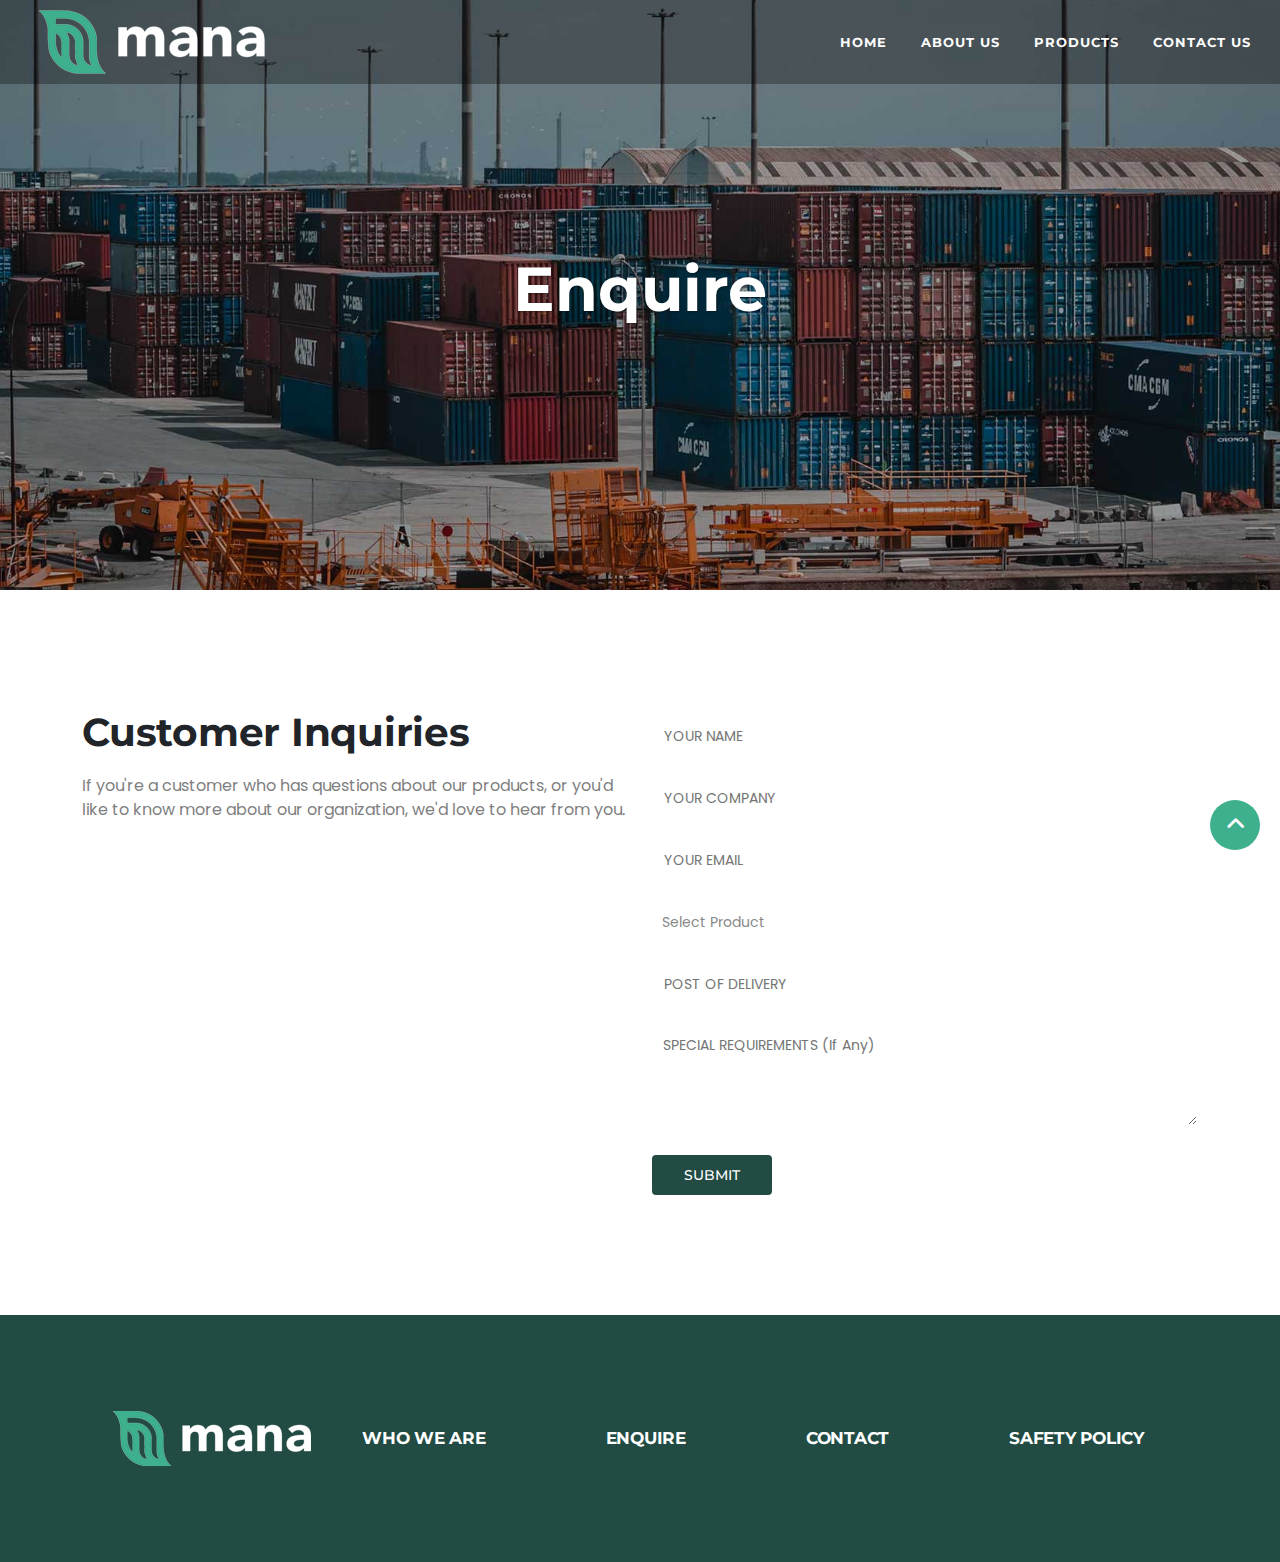
<file: enquire.html>
<!DOCTYPE html>
<html lang="en">

<head>
    <meta charset="UTF-8">
    <meta http-equiv="X-UA-Compatible" content="IE=edge">
    <meta name="viewport" content="width=device-width, initial-scale=1.0">
    <title>Enquire - MANA</title>



        <!--favicon-->
    <link rel="icon" href="assets/images/favicon.png">


    <!--Essential css file-->
    <link rel="stylesheet" href="assets/css/all.css">
    <link rel="stylesheet" href="assets/css/bootstrap.min.css">
    <link rel="stylesheet" href="assets/css/animate.css">
    <link rel="stylesheet" href="assets/css/slick.css">
    <link rel="stylesheet" href="assets/css/style.css">
</head>

<body class="overflow-auto">

        <!--Header Section Start-->
    <header class="header-section header-sticky">
        <div class="container-fluid container-padding">
            <div class="header-content d-flex align-items-center justify-content-between">
                <div class="header-inner-left">
                    <div class="header-logo">
                        <a href="index.html"><img src="assets/images/logo-light-green-text.png" alt=""></a>
                    </div>
                </div>
                <div class="header-nav">
                    <ul class="d-flex">
                        <li>
                            <a href="index.html">Home</a>
                        </li>
                        <li>
                            <a href="about-us.html">About us</a>
                        </li>
                        <li>
                            <a href="products.html">Products</a>
                        </li>
                        <li>
                            <a href="contact-us.html">Contact Us</a>
                        </li>
                    </ul>
                </div>
                <div class="mobile-toggle d-none">
                    <div class="mobile_menu">
                        <button class="header_toggle_btn bg-transparent border-0" type="button"
                            data-bs-toggle="offcanvas" data-bs-target="#offcanvas-mobile">
                            <span></span>
                            <span></span>
                            <span></span>
                        </button>
                    </div>
                </div>
            </div>
        </div>
    </header>
    <!--Header Section End-->

    <!--Mobile Menu Start-->
    <div class="offcanvas fade offcanvas-start" id="offcanvas-mobile">
        <div class="offcanvas-body">
            <div class="mobile-menu">
                <a href="#" class="logo py-3"><img src="assets/images/logo-light-green-text.png" alt="logo" class="mobile-logo"></a>
                <a href="javascript:void(0)" class="close" data-bs-dismiss="offcanvas"><i class="fas fa-xmark"></i></a>
                <ul class="mobile-nav-menu">
                    <li>
                        <a href="index.html">Home</a>
                    </li>
                    <li>
                        <a href="about-us.html">About us</a>
                    </li>
                    <li>
                        <a href="products.html">Products</a>
                    </li>
                    <li>
                        <a href="contact-us.html">Contact Us</a>
                    </li>
                </ul>
            </div>
        </div>
    </div>
    <!--Mobile Menu End-->

    <!-- Breadcrumb Section Start-->
    <div class="breadcrumb-content" style="background-image: url(assets/images/enquire-breadcrumb.jpg);">
        <div class="container">
            <div class="breadcrumb-title text-center">
                <a href="enquire.html">Enquire</a>
            </div>
        </div>
    </div>
    <!-- Breadcrumb Section End-->

    <!--Enquire Section Start-->
    <section class="enquire-section">
        <div class="container">
            <div class="enquire-item">
                <div class="row">
                    <div class="col-lg-6">
                        <div class="enquire-content">
                            <div class="enquire-content-title">
                                <h2>Customer Inquiries</h2>
                            </div>
                            <div class="enquire-content-subtitle">
                                <p>If you're a customer who has questions about our products, or you'd like to know more about our organization, we'd love to hear from you.</p>
                            </div>
                        </div>
                    </div>
                    <div class="col-lg-6">
                        <div class="enquire-form">
                            <form action="#" class="contact-form">
                                <div class="contact-input enquire-contact-input mb10">
                                    <input type="text" placeholder="YOUR NAME">
                                </div>
                                <div class="contact-input enquire-contact-input mb10">
                                    <input type="text" placeholder="YOUR COMPANY">
                                </div>
                                <div class="contact-input enquire-contact-input mb10">
                                    <input type="email" placeholder="YOUR EMAIL">
                                </div>
                                <div class="contact-select enquire-contact-select mb10">
                                    <select>
                                        <option value="option1"> Select Product</option>
                                        <option value="option2">SKIM MILK POWDER</option>
                                        <option value="option3">WHOLE MILK POWDER</option>
                                        <option value="option4">FAT FILLED MILK POWDER</option>
                                        <option value="option5">MILK PROTEIN CONCENTRATES</option>
                                        <option value="option6">CHEESE</option>
                                        <option value="option7">ANHYDROUS FAT</option>
                                        <option value="option8">BUTTER</option>
                                    </select>
                                </div>
                                <div class="contact-input enquire-contact-input mb10">
                                    <input type="text" placeholder="POST OF DELIVERY">
                                </div>
                                <div class="contact-text enquire-contact-text mb20">
                                    <textarea placeholder="SPECIAL REQUIREMENTS (If Any)" rows="3"></textarea>
                                </div>
                                <div class="contact-submit enquire-contact-submit">
                                    <input type="submit" value="SUBMIT">
                                </div>
                            </form>
                        </div>
                    </div>
                </div>
            </div>
        </div>
    </section>
    <!--Enquire Section End-->

    


     <!--Footer Section Start-->
 <footer class="footer-section">
    <div class="container">
        <div class="footer-item d-flex align-items-center">
            <div class="footer-widget">
                <div class="footer-logo">
                    <a href="index.html"><img src="assets/images/footer-logo.png" alt=""></a>
                </div>
            </div>
            <div class="footer-widget">
                <div class="footer-nav">
                    <ul class="d-flex">
                        <li>
                            <a href="about-us.html">Who we are</a>
                        </li>
                        <li>
                            <a href="enquire.html">Enquire</a>
                        </li>
                        <li>
                            <a href="contact-us.html">Contact</a>
                        </li>
                        <li>
                            <a href="javascript:void(0);" class="footer-modal-btn" data-bs-toggle="modal"
                                data-bs-target="#myModal">SAFETY POLICY</a>
                        </li>
                    </ul>
                </div>
            </div>
        </div>
    </div>
</footer>
<!--Footer Section End-->

<!--scroll top button start-->
<button type="button" class="scroll-top-btn"><i class="fa-solid fa-angle-up"></i></button>
<!--scroll top button end-->


<div class="modal fade footer-modal" id="myModal">
    <div class="modal-dialog">
       <div class="modal-content">
          <div class="modal-header">
             <h6>MANA AGRO DMCC</h6>
             <h3>Food Safety Policy</h3>
             <hr class="modal-header-hr">
          </div>
          <div class="modal-body">
             <p><strong>Mana Agro DMCC </strong>ensures that all food products delivered to customers will be safe for human consumption. This commitment is upheld through continuous adherence to the stringent requirements outlined in the FSSC Scheme 22000:2018 Version 6, which necessitates a thorough and systematic assessment of every operational step. </p>
             
             <p class="my-4"><strong>WE PLEDGE TOO :</strong></p>
             
             <ul>
                <li class="d-flex">
                   <i class="fa-solid fa-circle"></i>
                   <span><strong>Ensure that all the activities are aligned with consumer needs and fully comply with the requirements of our Food Safety Management System (FSMS)</strong></span>
                </li>
                <li class="d-flex ">
                   <i class="fa-solid fa-circle"></i>
                   <span><strong>Provide and alocate the resources by the Senior management to fulfill the FSMS</strong></span>
                </li>
                <li class="d-flex ">
                   <i class="fa-solid fa-circle"></i>
                   <span><strong>Follow the legal requirement including statutory and regulatory requirements of UAE</strong></span>
                </li>
                <li class="d-flex">
                   <i class="fa-solid fa-circle"></i>
                   <span><strong>Evaluate employee competency through comprehensive assessments and tailored training programs, fostering a culture of dedication to the FSMS</strong></span>
                </li>
                <li class="d-flex">
                   <i class="fa-solid fa-circle"></i>
                   <span><strong>Establish smart objectives and integratethem into department's KPI's and ensure resources required for their achievement</strong></span>
                </li>
                <li class="d-flex">
                   <i class="fa-solid fa-circle"></i>
                   <span><strong>Provide adequate training to employees</strong></span>
                </li>
             </ul>
             <p class="my-4"><strong>WE ENSURE THAT :</strong></p>
             <ul>
                <li class="d-flex">
                   <i class="fa-solid fa-circle"></i>
                   <span><strong>Sourcing products only from approved sources or certified suppliers, ensuring the highest standards of quality and safety.</strong></span>
                </li>
                <li class="d-flex">
                   <i class="fa-solid fa-circle"></i>
                   <span><strong>Maintaining strict control over all critical  processes, meticulously documenting these controls to uphold food safety standards.</strong></span>
                </li>
                <li class="d-flex ">
                   <i class="fa-solid fa-circle"></i>
                   <span><strong>Any outsourced services comply with predetermined requirements to safeguard food safety</strong></span>
                </li>
                <li class="d-flex ">
                   <i class="fa-solid fa-circle"></i>
                   <span><strong>All personnel are committed to the FSMP to ensure the continual improvement of FSMS</strong></span>
                </li>
                <li class="d-flex ">
                   <i class="fa-solid fa-circle"></i>
                   <span><strong>Conducting all client-related activities, from inquiry to acceptance, in full compliance with legal obligations and Dubai Municipality guidelines</strong></span>
                </li>
             </ul>

             <p class="my-4"><strong>WE REQUIRE OUR EMPLOYEES TO :</strong></p>

             <ul>
                <li class="d-flex ">
                   <i class="fa-solid fa-circle"></i>
                   <span><strong>Observe all food safety regulations and procedures followed by the organization</strong></span>
                </li>
                <li class="d-flex">
                   <i class="fa-solid fa-circle"></i>
                   <span><strong>Act responsibly to ensure the safety of themselves, their colleagues, the public, and the environment in all matters related to the FSM</strong></span>
                </li>
             </ul>
          </div>
       </div>
    </div>
 </div>





<!--Essential script files-->
<script src="assets/js/jquery.min.js"></script>
<script src="assets/js/bootstrap.min.js"></script>
<script src="assets/js/slick.js"></script>
<script src="assets/js/wow.js"></script>
<script src="assets/js/script.js"></script>
</body>

</html>
</file>
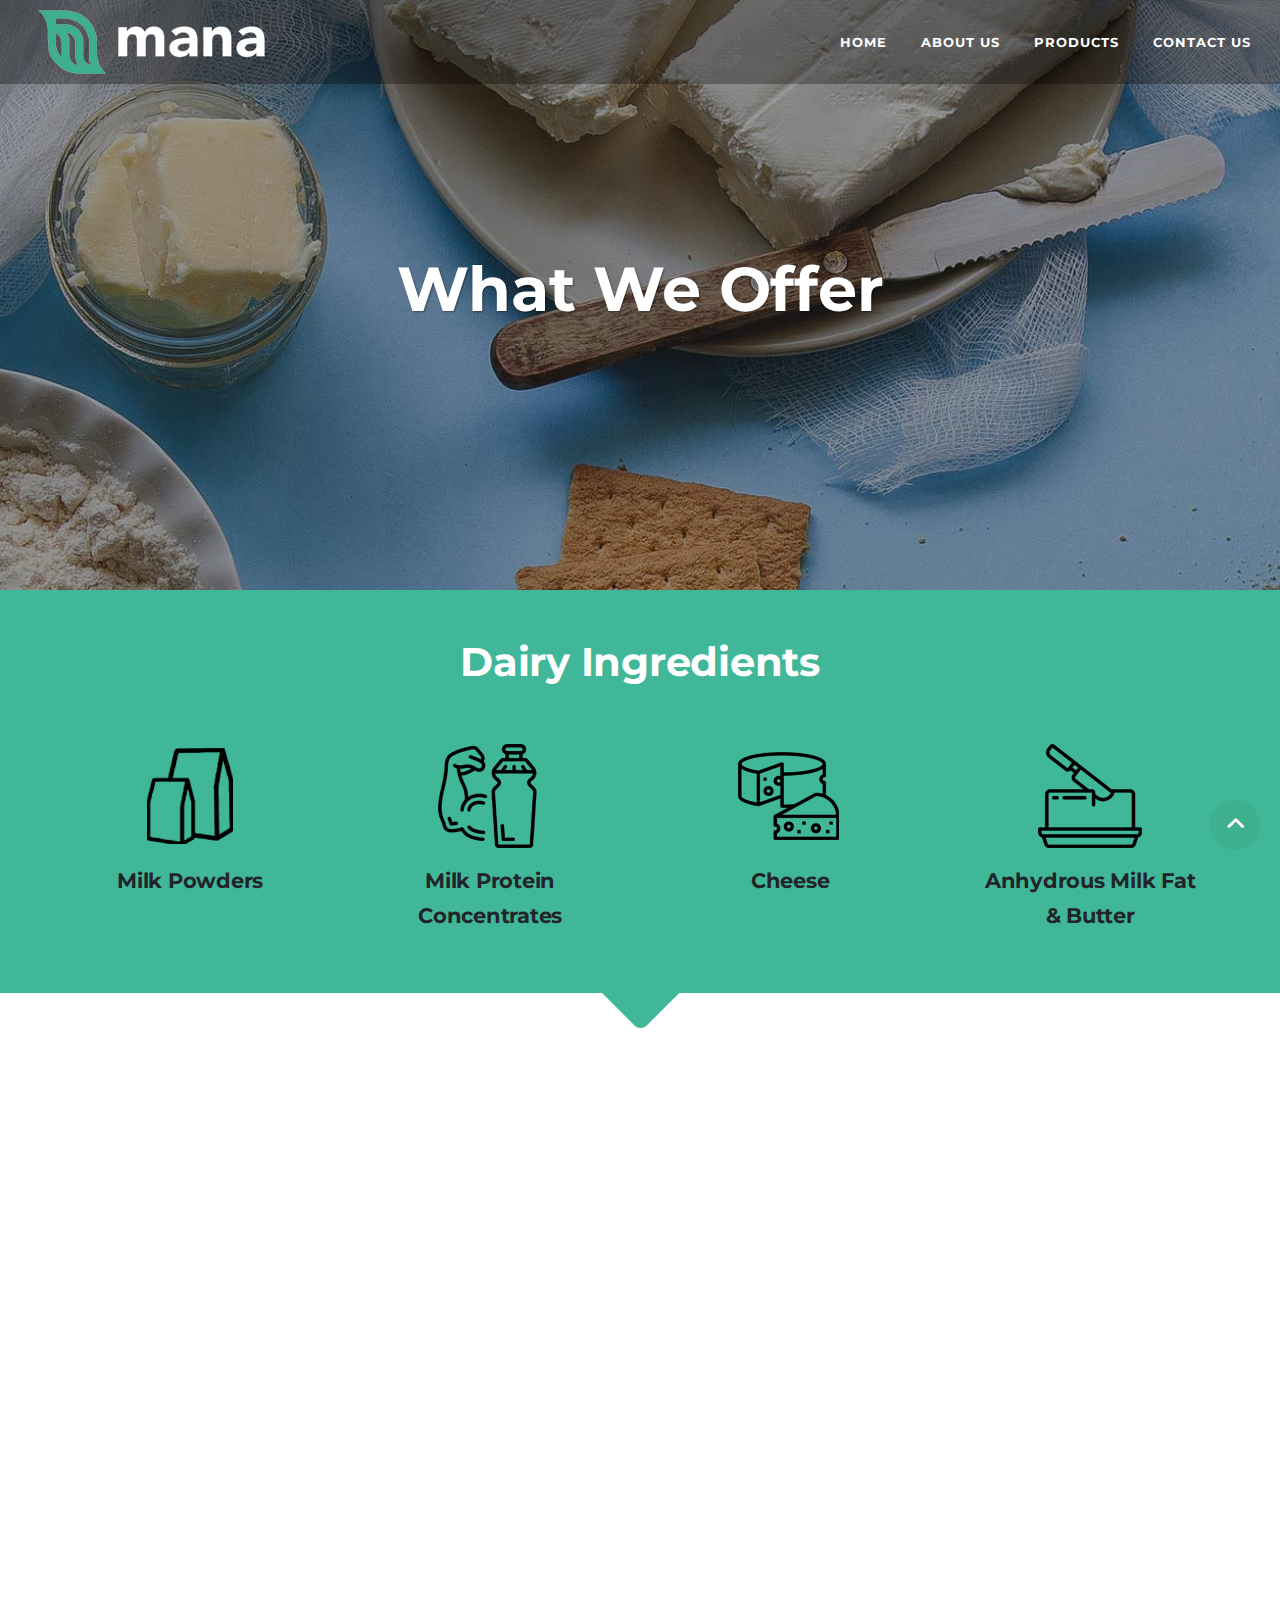
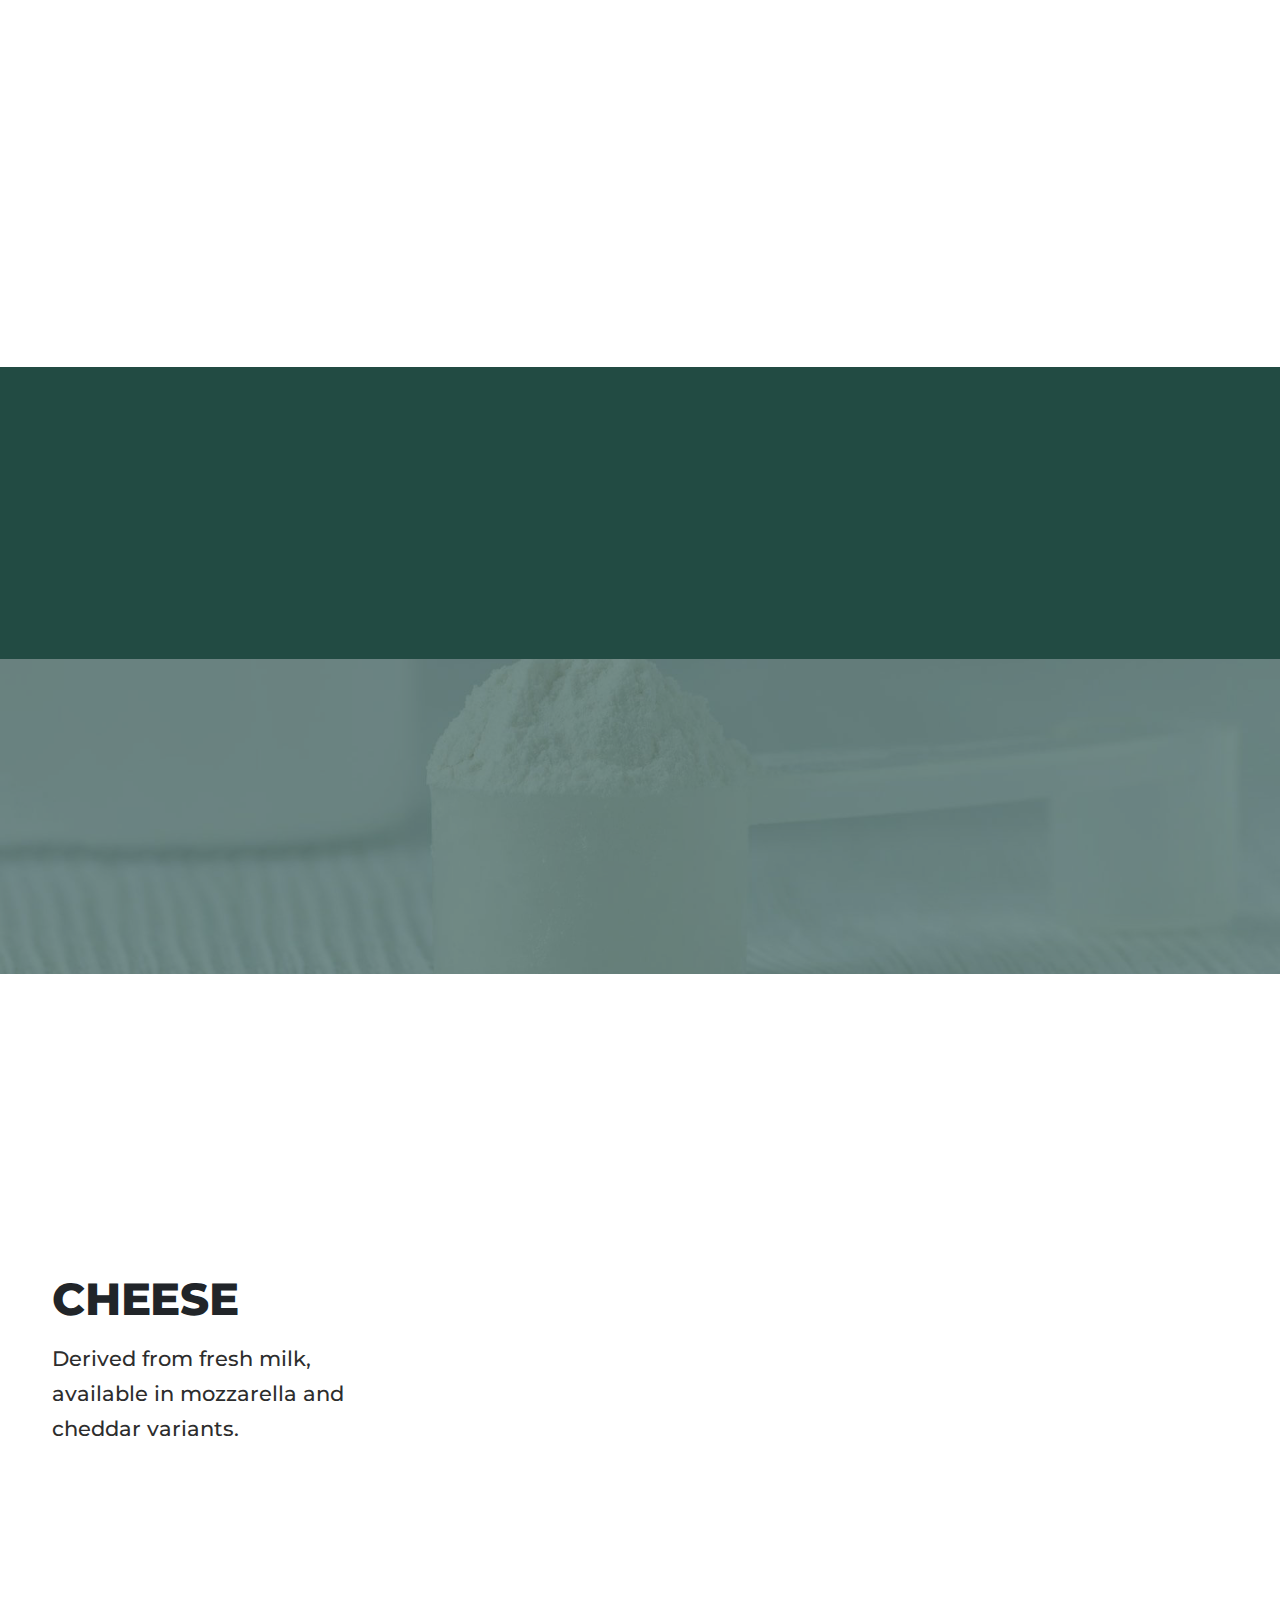
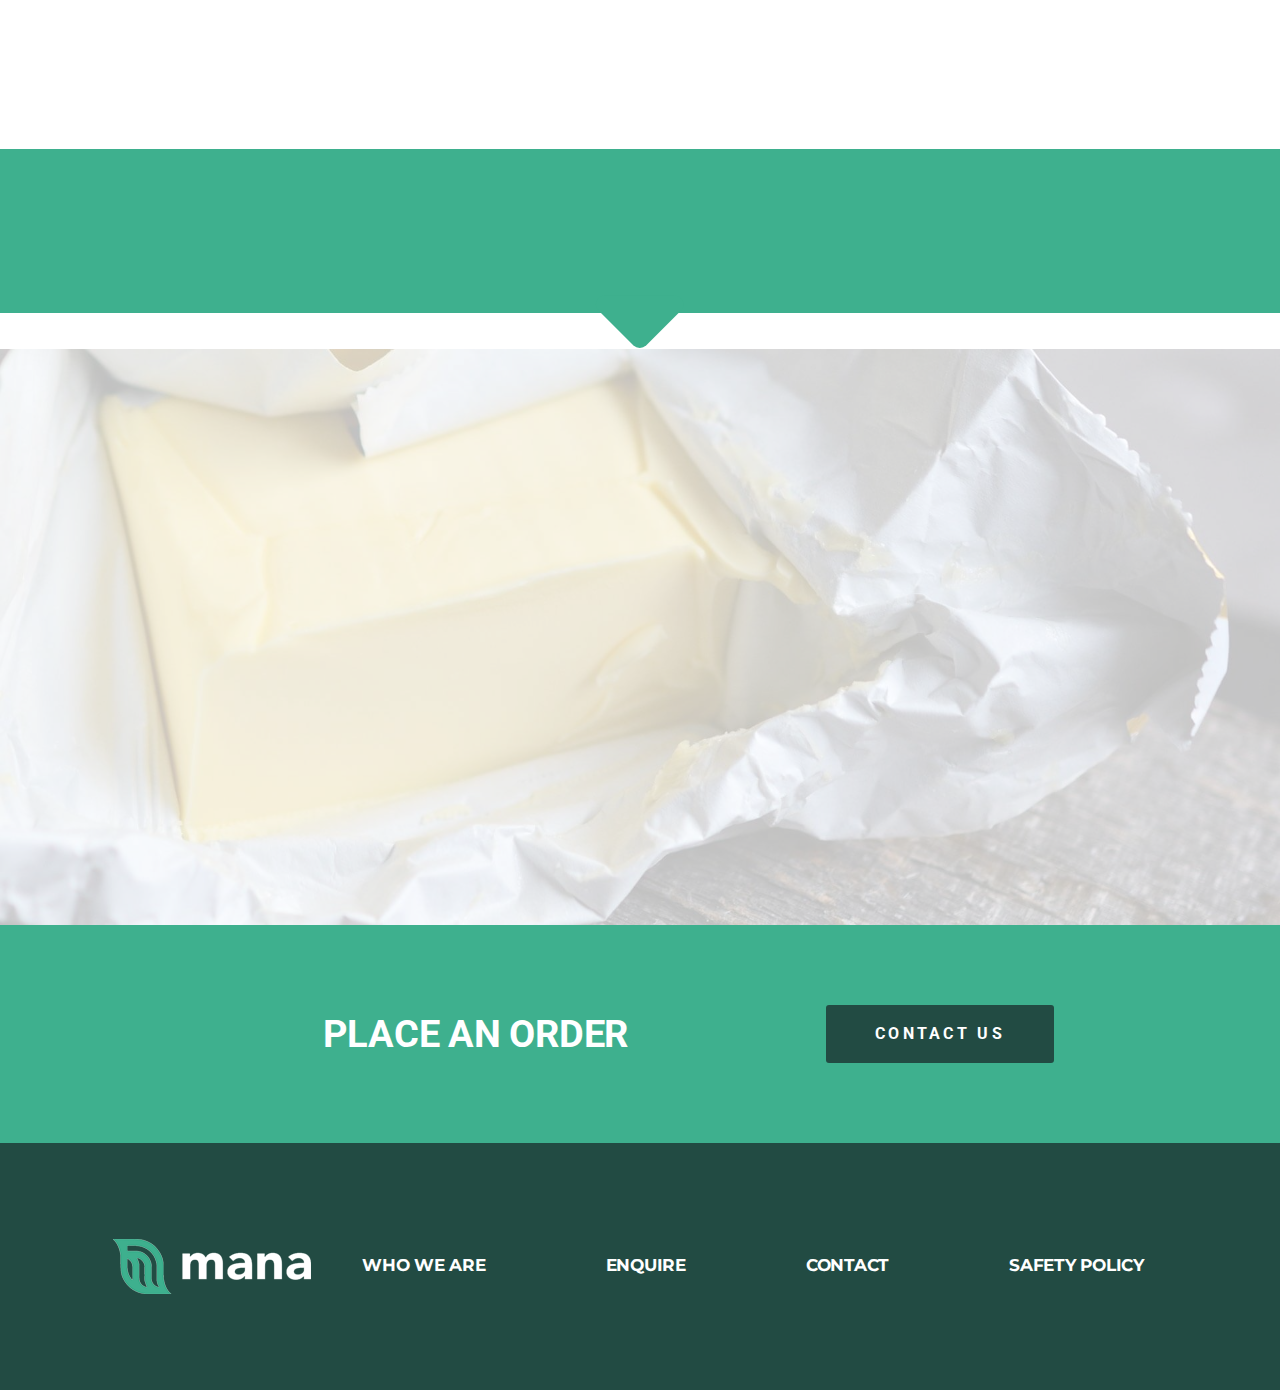
<file: products.html>
<!DOCTYPE html>
<html lang="en">

<head>
    <meta charset="UTF-8">
    <meta http-equiv="X-UA-Compatible" content="IE=edge">
    <meta name="viewport" content="width=device-width, initial-scale=1.0">
    <title>Quality Supplier of Dairy Ingredients | Milk Powders | Cheese | Milk Fat</title>


        <!--favicon-->
    <link rel="icon" href="assets/images/favicon.png">


    <!--Essential css file-->
    <link rel="stylesheet" href="assets/css/all.css">
    <link rel="stylesheet" href="assets/css/bootstrap.min.css">
    <link rel="stylesheet" href="assets/css/animate.css">
    <link rel="stylesheet" href="assets/css/slick.css">
    <link rel="stylesheet" href="assets/css/style.css">
</head>

<body class="overflow-auto">
    
        <!--Header Section Start-->
    <header class="header-section header-sticky">
        <div class="container-fluid container-padding">
            <div class="header-content d-flex align-items-center justify-content-between">
                <div class="header-inner-left">
                    <div class="header-logo">
                        <a href="index.html"><img src="assets/images/logo-light-green-text.png" alt=""></a>
                    </div>
                </div>
                <div class="header-nav">
                    <ul class="d-flex">
                        <li>
                            <a href="index.html">Home</a>
                        </li>
                        <li>
                            <a href="about-us.html">About us</a>
                        </li>
                        <li>
                            <a href="products.html">Products</a>
                        </li>
                        <li>
                            <a href="contact-us.html">Contact Us</a>
                        </li>
                    </ul>
                </div>
                <div class="mobile-toggle d-none">
                    <div class="mobile_menu">
                        <button class="header_toggle_btn bg-transparent border-0" type="button"
                            data-bs-toggle="offcanvas" data-bs-target="#offcanvas-mobile">
                            <span></span>
                            <span></span>
                            <span></span>
                        </button>
                    </div>
                </div>
            </div>
        </div>
    </header>
    <!--Header Section End-->

    <!--Mobile Menu Start-->
    <div class="offcanvas fade offcanvas-start" id="offcanvas-mobile">
        <div class="offcanvas-body">
            <div class="mobile-menu">
                <a href="#" class="logo py-3"><img src="assets/images/logo-light-green-text.png" alt="logo" class="mobile-logo"></a>
                <a href="javascript:void(0)" class="close" data-bs-dismiss="offcanvas"><i class="fas fa-xmark"></i></a>
                <ul class="mobile-nav-menu">
                    <li>
                        <a href="index.html">Home</a>
                    </li>
                    <li>
                        <a href="about-us.html">About us</a>
                    </li>
                    <li>
                        <a href="products.html">Products</a>
                    </li>
                    <li>
                        <a href="contact-us.html">Contact Us</a>
                    </li>
                </ul>
            </div>
        </div>
    </div>
    <!--Mobile Menu End-->

    <!-- Breadcrumb Section Start-->
    <div class="breadcrumb-content" style="background-image: url(assets/images/product-breadcrumb.jpg);">
        <div class="container">
            <div class="breadcrumb-title text-center">
                <a href="products.html">What We Offer</a>
            </div>
        </div>
    </div>
    <!-- Breadcrumb Section End-->

    <!--Product Section Start-->
    <section class="product-section product-inner-section">
        <div class="container">
            <div class="product-top product-inner-top text-center">
                <h2 class="text-white">Dairy Ingredients</h2>
            </div>
            <div class="product-item">
                <div class="row g-4">
                    <div class="col-md-3">
                        <div class="product-card">
                            <div class="product-card-thumb">
                                <img src="assets/images/product-card-img-01.png" alt="">
                            </div>
                            <div class="product-card-title">
                                <h6>Milk Powders</h6>
                            </div>
                        </div>
                    </div>
                    <div class="col-md-3">
                        <div class="product-card">
                            <div class="product-card-thumb">
                                <img src="assets/images/product-card-img-02.png" alt="">
                            </div>
                            <div class="product-card-title">
                                <h6>Milk Protein Concentrates</h6>
                            </div>
                        </div>
                    </div>
                    <div class="col-md-3">
                        <div class="product-card">
                            <div class="product-card-thumb">
                                <img src="assets/images/product-card-img-03.png" alt="">
                            </div>
                            <div class="product-card-title">
                                <h6>Cheese</h6>
                            </div>
                        </div>
                    </div>
                    <div class="col-md-3">
                        <div class="product-card">
                            <div class="product-card-thumb">
                                <img src="assets/images/product-card-img-04.png" alt="">
                            </div>
                            <div class="product-card-title">
                                <h6>Anhydrous Milk Fat <br>& Butter</h6>
                            </div>
                        </div>
                    </div>
                </div>
            </div>
        </div>
    </section>
    <!--Product Section End-->

    <!--Powder Section Start-->
    <section class="powder-section overflow-hidden">
        <div class="container">
            <div class="powder-top">
                <h2 class="wow animate__slideInUp" data-wow-delay="0.01s">MILK <br>POWDERS</h2>
            </div>
            <div class="row g-5 wow animate__slideInUp" data-wow-delay="0.01s">
                <div class="col-md-3 ">
                    <div class="powder-thumb">
                        <img src="assets/images/powder-img.jpg" alt="">
                    </div>
                </div>
                <div class="col-md-9">
                    <div class="powder-content-wrapper " >
                        <div class="nav-wrapper">
                            <nav>
                                <ul class="nav">
                                    <li class="nav-tab"><a href="#this-1" class="nav-link active"
                                            data-bs-toggle="tab">SKIM MILK</a></li>
                                    <li class="nav-tab"><a href="#this-2" class="nav-link" data-bs-toggle="tab">WHOLE
                                            MILK</a></li>
                                    <li class="nav-tab"><a href="#this-3" class="nav-link" data-bs-toggle="tab">FAT
                                            FILLED</a></li>
                                </ul>
                            </nav>
                        </div>
                        <div class="tab-content">
                            <div class="tab-pane active" id="this-1">
                                <div class="content-wrapper">
                                    <p>Obtained from the partial removal of fat and water from pasteurized milk,
                                        has a minimum milk protein content of 34%.<br><br></p>
                                    <h5>MEDIUM HEAT (MH)</h5>
                                    <p>Our medium heat skimmed milk powder is a dried milk product with fat
                                        content up to 1.25% and a moisture up to 4%.<br><br></p>
                                    <h5>LOW HEAT (LH)</h5>
                                    <p>Our low heat skimmed milk powder is a dried milk product with a fat
                                        content of up to 1.25% and a moisture of up to 4%. <br><br></p>
                                    <h5>NON FAT DRY MILK (NFDM)</h5>
                                    <p>Our non-fat dry milk is white to light cream in color, has a clean dairy
                                        flavour, contains 5% or less moisture and 1.5% or less milkfat.<br><br>
                                    </p>
                                    <h5>ULTRA HIGH TEMPERATURE (UHT)</h5>
                                    <p>A soluble powder made by spray-drying fresh pasteurised skim milk, is
                                        suitable for UHT applications.<br><br></p>
                                    <h5>HIGH HEAT HEAT-STABLE (HHHS)</h5>
                                    <p>Our high heat, heat-stable skimmed milk powder provides a source of
                                        non-fat milk solids for recombined, sweetened condensed milk.</p>
                                </div>
                            </div>
                            <div class="tab-pane fade" id="this-2">
                                <div class="content-wrapper">
                                    <p>Our whole milk powders are obtained through spray drying, by removing water from pasteurised milk. Contains between 26% and 40% milk fat.<br><br></p>
                                    <h5>REGULAR</h5>
                                    <p>Our regular whole milk powders are made from fresh, pasteurised whole milk,
                                        with nutrients intact.<br><br></p>
                                    <h5>INSTANT</h5>
                                    <p>Our instant milk powders are made from fresh whole milk which has been
                                        standardised, pasteurised, evaporated, and spray dried for
                                        consistency.<br><br></p>
                                    <h5>ULTRA HIGH TEMPERATURE (UHT)</h5>
                                    <p>Our non-fat dry milk is white to light cream in color, has a clean dairy
                                        flavour, contains 5% or less moisture and 26% or less milkfat.<br><br></p>
                                    <h5>ULTRA HIGH TEMPERATURE (UHT)</h5>
                                    <p>Processed from heating milk in a continuous process to temperatures higher
                                        than 135 °C for a few seconds, cooling rapidly, and aseptically packaging in
                                        the milk into sterile containers.<br><br></p>
                                    <h5>HIGH HEAT HEAT-STABLE (HHHS)</h5>
                                    <p>Our HHHS milk powders undergo a selected heat treatment, to get a
                                        heat-stable powder and prevent the coagulation of the protein during the
                                        production of milk .</p>
                                </div>
                            </div>
                            <div class="tab-pane fade" id="this-3">
                                <div class="content-wrapper">
                                    <p>Our Fat filled powdered milk is obtained by blending vegetable fat with top quality skim milk then spray-drying it. Can be used an economical substitute for whole milk powder.</p>
                                    <p>&nbsp;</p>
                                    <h5>REGULAR</h5>
                                    <p>&nbsp;</p>
                                    <p>Obtained by blending top quality skim milk powder with vegetable fat. Regular fat filled milk powder is spray dried to easily reconstitute the product.</p>
                                    <p>&nbsp;</p>
                                    <h5>INSTANT</h5>
                                    <p>&nbsp;</p>
                                    <p>Instant Fat filled Powder is produced by spray drying the blend of the fresh quality skim milk and vegetable fat.</p>
                                    <p>&nbsp;</p>
                                </div>
                            </div>
                        </div>
                    </div>
                </div>
            </div>
        </div>
    </section>
    <!--Powder Section End-->

    <!--Protein Section Start-->
    <section class="protein-section">
        <div class="container">
            <div class="row g-3 align-items-center">
                <div class="col-lg-5 wow animate__slideInUp" data-wow-delay="0.01s">
                    <div class="protein-title">
                        <h2>MILK PROTEIN CONCENTRATES</h2>
                    </div>
                </div>
                <div class="col-lg-7 wow animate__slideInUp" data-wow-delay="0.01s">
                    <div class="protein-content">
                        <p>Our milk protein concentrates contain
                            both caseins and whey proteins often referred to as complete dairy proteins.</p>
                    </div>
                </div>
            </div>
        </div>
    </section>
    <!--Protein Section End-->

    <!--Number Section Start-->
    <section class="number-section" style="background-image: url(assets/images/number-bg.jpg);">
        <div class="container">
            <div class="row g-3">
                <div class="col-lg-4 wow animate__slideInUp" data-wow-delay="0.01s">
                    <div class="number-content">
                        <div class="number-content-title">
                            <h3>85</h3>
                        </div>
                        <div class="number-content-hr">
                            <hr>
                        </div>
                        <div class="number-content-subtitle">
                            <p>Our MPC 85 is a soluble milk protein powder that consists of 85% protein. Manufactured by
                                ultra-filtrating and spray drying fresh pasteurized skimmed cow milk.</p>
                        </div>
                    </div>
                </div>
                <div class="col-lg-4 wow animate__slideInUp" data-wow-delay="0.01s">
                    <div class="number-content">
                        <div class="number-content-title">
                            <h3>70</h3>
                        </div>
                        <div class="number-content-hr">
                            <hr>
                        </div>
                        <div class="number-content-subtitle">
                            <p>Milk Protein Concentrate 70 is commonly used in food and health industries. Our MPC 70 is
                                prepared from high quality pasteurized skimmed milk by the process of ultra-filtration.
                            </p>
                        </div>
                    </div>
                </div>
                <div class="col-lg-4 wow animate__slideInUp" data-wow-delay="0.01s">
                    <div class="number-content">
                        <div class="number-content-title">
                            <h3>WHEY PROTEIN ISOLATE</h3>
                        </div>
                        <div class="number-content-hr">
                            <hr>
                        </div>
                        <div class="number-content-subtitle">
                            <p>Our whey protein isolates are produced by separating components from whey. The isolate
                                can be used as a dietary supplement and food ingredient.</p>
                        </div>
                    </div>
                </div>
            </div>
        </div>
    </section>
    <!--Number Section End-->

    <!--Cheese Section Start-->
    <section class="cheese-section overflow-hidden">
        <div class="container">
            <div class="row g-5 align-items-center">
                <div class="col-lg-4">
                    <div class="cheese-content">
                        <h2>CHEESE</h2>
                        <p>Derived from fresh milk, available in mozzarella and cheddar variants.</p>
                    </div>
                </div>
                <div class="col-lg-4 wow animate__slideInUp" data-wow-delay="0.01s">
                    <div class="butter-content">
                        <div class="butter-content-thumb">
                            <img src="assets/images/cheese-img-01.jpg" alt="">
                        </div>
                        <div class="butter-content-title mt20 mb20">
                            <h6>MOZZARELLA</h6>
                        </div>
                        <div class="butter-content-hr">
                            <hr>
                        </div>
                        <div class="butter-content-subtitle">
                            <p>Fresh cheese made from curdling milk and separating the curd from the whey. Pressed,
                                pulled and stretched with saltwater to supply a fresh, delicious mozzarella.</p>
                        </div>
                    </div>
                </div>
                <div class="col-lg-4 wow animate__slideInUp" data-wow-delay="0.01s">
                    <div class="butter-content butter-content-order">
                        <div class="butter-content-item">
                            <div class="butter-content-title mt20 mb20">
                                <h6>CHEDDAR</h6>
                            </div>
                            <div class="butter-content-hr">
                                <hr>
                            </div>
                            <div class="butter-content-subtitle mb10">
                                <p>Aged cheese, retains authentic flavour, has high fat content, can be used as a table
                                    cheese.</p>
                            </div>
                        </div>
                        <div class="butter-content-thumb">
                            <img src="assets/images/cheese-img-02.jpg" alt="">
                        </div>
                    </div>
                </div>
            </div>
        </div>
    </section>
    <!--Cheese Section End-->

    <!--Milk Section Start-->
    <section class="milk-section">
        <div class="container">
            <div class="milk-content">
                <h2 class="wow animate__slideInUp" data-wow-delay="0.01s">MILK FAT</h2>
            </div>
        </div>
    </section>
    <!--Milk Section End-->

    <div class="section-padding">

    </div>

    <!--Butter Section Start-->
    <section class="butter-section" style="background-image: url(assets/images/butter-bg.jpg);">
        <div class="container">
            <div class="row g-3">
                <div class="col-lg-4 wow animate__slideInUp" data-wow-delay="0.01s">
                    <div class="butter-content">
                        <div class="butter-content-thumb">
                            <img src="assets/images/butter-img-01.jpg" alt="">
                        </div>
                        <div class="butter-content-title mt20 mb30">
                            <h6>BUTTER</h6>
                        </div>
                        <div class="butter-content-hr">
                            <hr>
                        </div>
                        <div class="butter-content-subtitle">
                            <p>Contains minimum 82% milk fat, solid when chilled and at room temperature and liquid when
                                warmed.</p>
                        </div>
                    </div>
                </div>
                <div class="col-lg-4 wow animate__slideInUp" data-wow-delay="0.01s">
                    <div class="butter-content butter-content-order">
                        <div class="butter-content-item">
                            <div class="butter-content-title mb30">
                                <h6>LACTIC BUTTER</h6>
                            </div>
                            <div class="butter-content-hr">
                                <hr>
                            </div>
                            <div class="butter-content-subtitle mb20">
                                <p>Our lactic butter is derived has a very low moisture content, retains a tangy flavour. It
                                    is made from whole milk.</p>
                            </div>
                        </div>
                        <div class="butter-content-thumb butter-content-thumb-margin">
                            <img src="assets/images/butter-img-02.jpg" alt="">
                        </div>
                    </div>
                </div>
                <div class="col-lg-4 wow animate__slideInUp" data-wow-delay="0.01s">
                    <div class="butter-content">
                        <div class="butter-content-thumb">
                            <img src="assets/images/butter-img-03.jpg" alt="">
                        </div>
                        <div class="butter-content-title mt20 mb30">
                            <h6>ANHYDROUS MILK FAT (AMF)</h6>
                        </div>
                        <div class="butter-content-hr">
                            <hr>
                        </div>
                        <div class="butter-content-subtitle">
                            <p>Consists of more or less pure milk fat. Our AMF is a high-quality pure butter fat derived
                                from fresh cream.</p>
                        </div>
                    </div>
                </div>
            </div>
        </div>
    </section>
    <!--Butter Section End-->

    <!--Order Section Start-->
    <section class="order-section">
        <div class="container">
            <div class="row align-items-center g-4">
                <div class="col-md-6">
                    <div class="order-title text-end">
                        <h2>Place An Order</h2>
                    </div>
                </div>
                <div class="col-md-6">
                    <div class="text-center">
                        <a href="contact-us.html" class="primary-btn order-btn">Contact Us</a>
                    </div>
                </div>
            </div>
        </div>
    </section>
    <!--Order Section End-->

     <!--Footer Section Start-->
 <footer class="footer-section">
    <div class="container">
        <div class="footer-item d-flex align-items-center">
            <div class="footer-widget">
                <div class="footer-logo">
                    <a href="index.html"><img src="assets/images/footer-logo.png" alt=""></a>
                </div>
            </div>
            <div class="footer-widget">
                <div class="footer-nav">
                    <ul class="d-flex">
                        <li>
                            <a href="about-us.html">Who we are</a>
                        </li>
                        <li>
                            <a href="enquire.html">Enquire</a>
                        </li>
                        <li>
                            <a href="contact-us.html">Contact</a>
                        </li>
                        <li>
                            <a href="javascript:void(0);" class="footer-modal-btn" data-bs-toggle="modal"
                                data-bs-target="#myModal">SAFETY POLICY</a>
                        </li>
                    </ul>
                </div>
            </div>
        </div>
    </div>
</footer>
<!--Footer Section End-->

<!--scroll top button start-->
<button type="button" class="scroll-top-btn"><i class="fa-solid fa-angle-up"></i></button>
<!--scroll top button end-->


<div class="modal fade footer-modal" id="myModal">
    <div class="modal-dialog">
       <div class="modal-content">
          <div class="modal-header">
             <h6>MANA AGRO DMCC</h6>
             <h3>Food Safety Policy</h3>
             <hr class="modal-header-hr">
          </div>
          <div class="modal-body">
             <p><strong>Mana Agro DMCC </strong>ensures that all food products delivered to customers will be safe for human consumption. This commitment is upheld through continuous adherence to the stringent requirements outlined in the FSSC Scheme 22000:2018 Version 6, which necessitates a thorough and systematic assessment of every operational step. </p>
             
             <p class="my-4"><strong>WE PLEDGE TOO :</strong></p>
             
             <ul>
                <li class="d-flex">
                   <i class="fa-solid fa-circle"></i>
                   <span><strong>Ensure that all the activities are aligned with consumer needs and fully comply with the requirements of our Food Safety Management System (FSMS)</strong></span>
                </li>
                <li class="d-flex ">
                   <i class="fa-solid fa-circle"></i>
                   <span><strong>Provide and alocate the resources by the Senior management to fulfill the FSMS</strong></span>
                </li>
                <li class="d-flex ">
                   <i class="fa-solid fa-circle"></i>
                   <span><strong>Follow the legal requirement including statutory and regulatory requirements of UAE</strong></span>
                </li>
                <li class="d-flex">
                   <i class="fa-solid fa-circle"></i>
                   <span><strong>Evaluate employee competency through comprehensive assessments and tailored training programs, fostering a culture of dedication to the FSMS</strong></span>
                </li>
                <li class="d-flex">
                   <i class="fa-solid fa-circle"></i>
                   <span><strong>Establish smart objectives and integratethem into department's KPI's and ensure resources required for their achievement</strong></span>
                </li>
                <li class="d-flex">
                   <i class="fa-solid fa-circle"></i>
                   <span><strong>Provide adequate training to employees</strong></span>
                </li>
             </ul>
             <p class="my-4"><strong>WE ENSURE THAT :</strong></p>
             <ul>
                <li class="d-flex">
                   <i class="fa-solid fa-circle"></i>
                   <span><strong>Sourcing products only from approved sources or certified suppliers, ensuring the highest standards of quality and safety.</strong></span>
                </li>
                <li class="d-flex">
                   <i class="fa-solid fa-circle"></i>
                   <span><strong>Maintaining strict control over all critical  processes, meticulously documenting these controls to uphold food safety standards.</strong></span>
                </li>
                <li class="d-flex ">
                   <i class="fa-solid fa-circle"></i>
                   <span><strong>Any outsourced services comply with predetermined requirements to safeguard food safety</strong></span>
                </li>
                <li class="d-flex ">
                   <i class="fa-solid fa-circle"></i>
                   <span><strong>All personnel are committed to the FSMP to ensure the continual improvement of FSMS</strong></span>
                </li>
                <li class="d-flex ">
                   <i class="fa-solid fa-circle"></i>
                   <span><strong>Conducting all client-related activities, from inquiry to acceptance, in full compliance with legal obligations and Dubai Municipality guidelines</strong></span>
                </li>
             </ul>

             <p class="my-4"><strong>WE REQUIRE OUR EMPLOYEES TO :</strong></p>

             <ul>
                <li class="d-flex ">
                   <i class="fa-solid fa-circle"></i>
                   <span><strong>Observe all food safety regulations and procedures followed by the organization</strong></span>
                </li>
                <li class="d-flex">
                   <i class="fa-solid fa-circle"></i>
                   <span><strong>Act responsibly to ensure the safety of themselves, their colleagues, the public, and the environment in all matters related to the FSM</strong></span>
                </li>
             </ul>
          </div>
       </div>
    </div>
 </div>





<!--Essential script files-->
<script src="assets/js/jquery.min.js"></script>
<script src="assets/js/bootstrap.min.js"></script>
<script src="assets/js/slick.js"></script>
<script src="assets/js/wow.js"></script>
<script src="assets/js/script.js"></script>
</body>

</html>
</file>
<file: assets/css/style.css>
/*
Theme Name: Mana Agro - Business HTML Template
Author: SparkRaxx
Author URI: 
Tags: Mana, business 
Description: Mana Agro - Business HTML Template
Version: 1.0.0
*/
/********* base file **********/
/* Google Fonts */
@import url("https://fonts.googleapis.com/css2?family=Montserrat:ital,wght@0,100..900;1,100..900&display=swap");
@import url("https://fonts.googleapis.com/css2?family=Poppins:ital,wght@0,100;0,200;0,300;0,400;0,500;0,600;0,700;0,800;0,900;1,100;1,200;1,300;1,400;1,500;1,600;1,700;1,800;1,900&display=swap");
@import url("https://fonts.googleapis.com/css2?family=Roboto:ital,wght@0,100;0,300;0,400;0,500;0,700;0,900;1,100;1,300;1,400;1,500;1,700;1,900&display=swap");
@import url("https://fonts.googleapis.com/css2?family=Prompt:ital,wght@0,100;0,200;0,300;0,400;0,500;0,600;0,700;0,800;0,900;1,100;1,200;1,300;1,400;1,500;1,600;1,700;1,800;1,900&display=swap");
@import url("https://fonts.googleapis.com/css2?family=Lora:ital,wght@0,400..700;1,400..700&display=swap");
img {
  max-width: 100%;
}

.container {
  max-width: 1200px;
  margin: auto;
  padding: 0 12px;
}

* {
  margin: 0;
  padding: 0;
  box-sizing: border-box;
}

body {
  font-size: 16px;
  font-family: "Montserrat", sans-serif;
  line-height: 28px;
  font-weight: 400;
}

p {
  margin-bottom: 0;
  font-size: 16px;
  font-family: "Poppins", sans-serif;
  color: #7f7f7f;
  font-weight: 400;
  line-height: 24px;
}

a {
  text-decoration: none;
}

ul {
  margin: 0;
  padding: 0;
  list-style: none;
}

button {
  border: 0;
  background-color: transparent;
}

input {
  outline: 0;
}

select {
  outline: 0;
  border: 0;
}

.slick-track {
  transition: initial;
}

.scroll-top-btn {
  width: 50px;
  height: 50px;
  background-color: #3EB08E;
  border-radius: 50%;
  border: none;
  position: fixed;
  bottom: 50px;
  right: 20px;
  z-index: 1;
  font-size: 22px;
  transition: initial;
}
@media (max-width: 575.98px) {
  .scroll-top-btn {
    width: 40px;
    height: 40px;
    font-size: 18px;
  }
}
.scroll-top-btn i {
  color: #ffffff;
}

h1 {
  font-size: 53px;
}

h2 {
  font-size: 40px;
}

h3 {
  font-size: 36px;
}

h4 {
  font-size: 30px;
}

h5 {
  font-size: 24px;
}

h6 {
  font-size: 21px;
}

h1,
h2,
h3,
h4,
h5,
h6 {
  font-family: "Montserrat", sans-serif;
  font-weight: 700;
  margin-bottom: 0;
}

h2 {
  line-height: 44px;
  letter-spacing: -0.25px;
}

.center {
  text-align: center;
}

.mt100 {
  margin-top: 100px;
}

.mt90 {
  margin-top: 90px;
}

.mt80 {
  margin-top: 80px;
}

.mt70 {
  margin-top: 70px;
}

.mt60 {
  margin-top: 60px;
}

.mt50 {
  margin-top: 50px;
}

.mt40 {
  margin-top: 40px;
}

.mt30 {
  margin-top: 30px;
}

.mt20 {
  margin-top: 20px;
}

.mt10 {
  margin-top: 10px;
}

.mb100 {
  margin-bottom: 100px;
}

.mb90 {
  margin-bottom: 90px;
}

.mb80 {
  margin-bottom: 80px;
}

.mb70 {
  margin-bottom: 70px;
}

.mb60 {
  margin-bottom: 60px;
}

.mb50 {
  margin-bottom: 50px;
}

.mb40 {
  margin-bottom: 40px;
}

.mb30 {
  margin-bottom: 30px;
}

.mb20 {
  margin-bottom: 20px;
}

.mb10 {
  margin-bottom: 10px;
}

.pb-80 {
  padding-bottom: 80px;
}

/******** components file ********/
/******Header Section Start*********/
.header-section {
  background-color: rgba(2, 1, 1, 0.3);
  position: relative;
  z-index: 2;
}
@media (max-width: 1000px) {
  .header-section {
    background-color: #224B43 !important;
  }
}

.header-inner-section {
  background-color: transparent !important;
}
@media (max-width: 1000px) {
  .header-inner-section {
    background-color: #224B43 !important;
  }
}

.header-inner-left {
  margin-left: 27px;
}
@media (max-width: 991.98px) {
  .header-inner-left {
    margin-left: 0;
  }
}

.header-logo a {
  display: inline-block;
}
.header-logo a img {
  max-width: 244px;
  width: 100%;
}

@media (max-width: 1000px) {
  .header-nav {
    display: none;
  }
}
.header-nav ul li {
  transition: 0.3s;
}
.header-nav ul li a {
  font-size: 13px;
  font-weight: 700;
  letter-spacing: 1px;
  line-height: 84px;
  text-transform: uppercase;
  color: #ffffff;
  padding: 0 17px;
  display: inline-block;
  opacity: 1;
}
.header-nav ul li:hover a {
  opacity: 0.8;
}

@media (max-width: 1000px) {
  .mobile-toggle {
    display: block !important;
  }
}
.mobile-toggle .header_toggle_btn {
  transition: 0.3s;
}
.mobile-toggle .header_toggle_btn span {
  width: 25px;
  height: 2px;
  display: block;
  background: #ffffff;
}
.mobile-toggle .header_toggle_btn span + span {
  margin-top: 5px;
}

/******Header Section End*********/
/************************ mobile menu start ****************/
@media (max-width: 575.98px) {
  .offcanvas-start {
    width: 300px !important;
  }
}

.offcanvas-body {
  padding: 0 !important;
}

.mobile-menu {
  position: relative;
  background-color: #2d2d2d;
  z-index: 10;
  padding: 60px 24px;
  overflow-y: scroll;
  height: 100vh;
}
@media (max-width: 575.98px) {
  .mobile-menu .mobile-logo {
    width: 100%;
    max-width: 150px;
  }
}
.mobile-menu .close {
  position: absolute;
  right: 20px;
  top: 20px;
  opacity: 1;
  color: #3EB08E;
  padding: 5px;
  background-size: 12px;
}
.mobile-menu .mobile-nav-menu {
  margin-top: 32px;
}
.mobile-menu .mobile-nav-menu li + li {
  border-top: 1px solid #E8E8E8;
}
.mobile-menu .mobile-nav-menu li a {
  display: inline-block;
  padding: 10px 0;
  font-size: 13px;
  font-weight: 700;
  letter-spacing: 1px;
  line-height: 44px;
  text-transform: uppercase;
  color: #ffffff;
}

/************ sticky header ***********/
.header-sticky {
  transition: 0.3s;
  background-color: rgba(2, 1, 1, 0.3);
}
.header-sticky.sticky-on {
  position: fixed;
  left: 0;
  top: 0;
  width: 100%;
  z-index: 50;
  padding: 5px;
  animation: 0.3s theme_fadeInDown;
  background-color: #2d2d2d !important;
}
.header-sticky.sticky-on .header-logo a img {
  max-width: 165px;
}
.header-sticky.sticky-on .header-nav ul li a {
  line-height: 50px;
}

/********* Footer Section Start *********/
.footer-section {
  background-color: #224B43;
}

.footer-item {
  padding: 90px 50px;
  gap: 40px;
}
@media (max-width: 1199.98px) {
  .footer-item {
    gap: 20px;
  }
}
@media (max-width: 991.98px) {
  .footer-item {
    gap: 15px;
    padding: 90px 20px;
  }
}
@media (max-width: 767.98px) {
  .footer-item {
    display: block !important;
    padding: 60px 20px;
  }
}

@media (max-width: 767.98px) {
  .footer-widget .footer-logo {
    text-align: center;
  }
}

@media (max-width: 767.98px) {
  .footer-widget .footer-nav {
    margin-top: 30px;
  }
}
.footer-widget .footer-nav ul {
  gap: 120px;
}
@media (max-width: 1199.98px) {
  .footer-widget .footer-nav ul {
    gap: 70px;
  }
}
@media (max-width: 991.98px) {
  .footer-widget .footer-nav ul {
    gap: 40px;
  }
}
@media (max-width: 767.98px) {
  .footer-widget .footer-nav ul {
    display: block !important;
    text-align: center;
  }
}
.footer-widget .footer-nav li a {
  font-size: 17px;
  font-weight: 700;
  letter-spacing: -0.25px;
  line-height: 20px;
  text-transform: uppercase;
  color: #ffffff;
  display: inline-block;
  font-family: "Montserrat", sans-serif;
}
@media (max-width: 991.98px) {
  .footer-widget .footer-nav li a {
    font-size: 14px;
  }
}
@media (max-width: 767.98px) {
  .footer-widget .footer-nav li {
    margin-bottom: 20px;
  }
}

.footer-modal-btn {
  font-size: 17px;
  font-weight: 700;
  letter-spacing: -0.25px;
  line-height: 20px;
  text-transform: uppercase;
  color: #ffffff;
  display: inline-block;
  font-family: "Montserrat", sans-serif;
}
@media (max-width: 991.98px) {
  .footer-modal-btn {
    font-size: 14px;
  }
}

body.modal-open {
  overflow: auto !important;
  padding-right: 0 !important;
}

.footer-modal .modal-dialog {
  max-width: 950px;
  margin: 0 auto !important;
  height: calc(100vh - 120px);
  padding: 20px;
}
.footer-modal .modal-content {
  padding: 0px 80px;
  overflow-y: scroll;
  height: 95vh;
  overflow: auto;
}
@media (max-width: 767.98px) {
  .footer-modal .modal-content {
    padding: 0 20px;
  }
}

.modal-header {
  padding: 20px 0 0 0;
  display: inline-block;
  border: 0 !important;
}
.modal-header h6 {
  text-align: center;
  font-size: 16px;
  font-weight: 100;
  color: #510919;
  font-family: "Prompt", sans-serif;
  margin-bottom: 20px;
  opacity: 1;
}
.modal-header h3 {
  text-align: center;
  font-size: 42px;
  font-weight: 600;
  color: #39B493;
  font-family: "Lora", serif;
  margin-bottom: 20px;
  text-transform: uppercase;
}
@media (max-width: 575.98px) {
  .modal-header h3 {
    font-size: 28px;
  }
}

.modal-header-hr {
  color: #510919 !important;
  margin-bottom: 30px;
  opacity: 1;
}

.modal-body {
  padding: 0 0 90px 0;
}
@media (max-width: 575.98px) {
  .modal-body {
    padding: 0 0 30px 0;
  }
}
.modal-body p {
  text-align: start;
}
.modal-body ul {
  text-align: left !important;
}
.modal-body ul li {
  gap: 10px;
  margin-bottom: 10px;
}
.modal-body ul li i {
  font-size: 7px;
}
.modal-body ul li span {
  color: #808080;
  font-size: 14px;
  font-family: "Prompt", sans-serif;
  font-weight: 500;
  line-height: 1.5em;
  opacity: 1;
  margin-top: -6px;
}

/********* Footer Section End *********/
/********* Footer Inner Start  *********/
.footer-inner-section {
  background-color: #224B43;
  padding: 80px 100px;
}
@media (max-width: 991.98px) {
  .footer-inner-section {
    padding: 70px;
  }
}

.footer-widget .footer-inner-nav ul {
  justify-content: space-between;
}
@media (max-width: 767.98px) {
  .footer-widget .footer-inner-nav ul {
    display: block !important;
    text-align: center;
  }
}
.footer-widget .footer-inner-nav li a {
  font-size: 17px;
  font-weight: 700;
  letter-spacing: -0.25px;
  line-height: 20px;
  text-transform: uppercase;
  color: #ffffff;
  display: inline-block;
  font-family: "Montserrat", sans-serif;
}
@media (max-width: 991.98px) {
  .footer-widget .footer-inner-nav li a {
    font-size: 14px;
  }
}
@media (max-width: 767.98px) {
  .footer-widget .footer-inner-nav li {
    margin-bottom: 20px;
  }
}

/********* Footer Inner End *********/
.primary-btn {
  padding: 6px 24px;
  background: #3EB08E;
  color: #ffffff;
  font-size: 15px;
  font-weight: 500;
  font-family: "Roboto", sans-serif;
  display: inline-flex;
  align-items: center;
  justify-content: center;
  border-radius: 3px;
}

.primary-btn {
  padding: 6px 24px;
  background: #3EB08E;
  color: #ffffff;
  font-size: 15px;
  font-weight: 500;
  font-family: "Roboto", sans-serif;
  display: inline-flex;
  align-items: center;
  justify-content: center;
  border-radius: 3px;
}

/******** Breadcrumb Section Start ******/
.breadcrumb-content {
  position: relative;
  margin-top: -85px;
  background-size: cover;
  background-position: center center;
  background-repeat: no-repeat;
  padding: 270px 0;
  z-index: 1;
}
@media (max-width: 991.98px) {
  .breadcrumb-content {
    margin-top: 0;
    padding: 200px 0;
  }
}
@media (max-width: 767.98px) {
  .breadcrumb-content {
    padding: 150px 0;
  }
}
@media (max-width: 575.98px) {
  .breadcrumb-content {
    padding: 70px 0;
  }
}

.breadcrumb-title a {
  color: #ffffff;
  font-size: 62px;
  font-weight: 700;
  font-family: "Montserrat", sans-serif;
  text-shadow: 1px 1px 2px rgba(0, 0, 0, 0.4);
  line-height: 40px;
  letter-spacing: -0.25px;
}
@media (max-width: 575.98px) {
  .breadcrumb-title a {
    font-size: 52px;
  }
}

/******** Breadcrumb Section End ******/
/******** pages file **********/
/****** Home Page *******/
/***** Hero Section Start ******/
.hero-section {
  padding: 5px 0 0 0;
}
@media (max-width: 767.98px) {
  .hero-section {
    padding: 20px 0 50px 0;
  }
}

.hero-single {
  padding: 250px 0;
  background-size: cover;
  background-repeat: no-repeat;
  background-position: center center;
}
@media (max-width: 767.98px) {
  .hero-single {
    padding: 200px 0;
    min-height: 629px;
  }
}
@media (max-width: 575.98px) {
  .hero-single {
    padding: 200px 10px;
  }
}

.hero-content {
  text-align: center;
}
.hero-content h1 {
  color: #ffffff;
  text-shadow: rgba(0, 0, 0, 0.75) 5px 0px 10px;
  line-height: 63px;
  letter-spacing: 0;
  transform-origin: 50% 50%;
  transform: translate(0px, 0px);
}
@media (max-width: 991.98px) {
  .hero-content h1 {
    font-size: 42px;
    line-height: 45px;
  }
}
@media (max-width: 575.98px) {
  .hero-content h1 {
    font-size: 35px;
    line-height: 40px;
  }
}
@media (max-width: 500px) {
  .hero-content h1 {
    font-size: 30px;
    line-height: 30px;
  }
}
@media (max-width: 460px) {
  .hero-content h1 br {
    display: none !important;
  }
}

.hero-slider {
  position: relative;
}
.hero-slider .slick-prev,
.hero-slider .slick-next {
  position: absolute;
  font-size: 20px;
  width: 40px;
  height: 40px;
  top: 44%;
  color: #ffffff;
  border-radius: 50%;
  background-color: rgba(0, 0, 0, 0.5);
  z-index: 1;
}
@media (max-width: 1100px) {
  .hero-slider .slick-prev,
  .hero-slider .slick-next {
    top: 50%;
  }
}
@media (max-width: 575.98px) {
  .hero-slider .slick-prev,
  .hero-slider .slick-next {
    top: 60%;
  }
}
.hero-slider .slick-slide.slick-active .hero-content {
  animation: 1.2s theme_fadeInRight;
}
.hero-slider .slick-prev {
  left: 3%;
}
@media (max-width: 767.98px) {
  .hero-slider .slick-prev {
    left: calc(50% - 52px);
  }
}
.hero-slider .slick-next {
  right: 3%;
}
@media (max-width: 767.98px) {
  .hero-slider .slick-next {
    left: calc(50% + 12px);
  }
}

/***** Hero Section End ******/
/***** About Section Start ******/
.about-section {
  position: relative;
  z-index: 1;
  margin-top: -200px;
}
@media (max-width: 767.98px) {
  .about-section {
    margin-top: 0;
  }
}

.about-item {
  background-color: #3EB08E;
  padding: 40px 50px 40px 90px;
  gap: 100px;
}
@media (max-width: 991.98px) {
  .about-item {
    display: block !important;
    padding: 30px;
  }
}

.about-thumb {
  flex-shrink: 0;
}
@media (max-width: 991.98px) {
  .about-thumb {
    text-align: center;
    margin-bottom: 20px;
  }
}

.about-content-title h2 {
  font-size: 39px;
  color: #ffffff;
  margin-bottom: 20px;
}

.about-content-subtitle p {
  color: #ffffff;
}

/***** About Section End ******/
/***** Expertise Section Start ******/
.expertise-section {
  padding: 70px 0 50px 0;
}
@media (max-width: 767.98px) {
  .expertise-section {
    padding: 50px 0;
  }
}

.expertise-item {
  padding: 22px;
}
@media (max-width: 991.98px) {
  .expertise-item {
    padding: 0;
  }
}

.expertise-content-title h2 {
  color: #2d2d2d;
}

.expertise-content-subtitle p {
  margin-top: 20px;
  margin-bottom: 20px;
}

/***** Expertise Section End ******/
/***** Map Section Start ******/
.map-item {
  background-color: #f6f6f6;
  padding: 60px 50px 30px 10px;
}

.map-content-title h2 {
  color: #2d2d2d;
}

.map-content-subtitle p {
  margin-top: 20px;
  margin-bottom: 20px;
}

.map-btn {
  padding: 9px 33px !important;
  border-radius: 4px !important;
}

/***** Map Section End ******/
/***** Product Section Start ******/
.product-section {
  padding: 50px 0 60px 0;
}

.product-top h2 {
  margin-bottom: 60px;
}

.product-card {
  text-align: center;
}

.product-card-title h6 {
  margin-top: 15px;
  line-height: 35px;
  letter-spacing: -0.25px;
}
@media (max-width: 991.98px) {
  .product-card-title h6 {
    font-size: 17px;
  }
}
@media (max-width: 767.98px) {
  .product-card-title h6 {
    font-size: 21px;
  }
}

.product-btn {
  padding: 9px 33px !important;
}

/***** Product Section End ******/
/***** Banner Section Start ******/
.banner-item {
  padding: 150px 0;
  overflow: hidden;
  background-size: cover;
  background-position: center center;
  background-repeat: no-repeat;
  background-color: transparent;
  background-attachment: fixed;
  text-align: center;
}
@media (max-width: 767.98px) {
  .banner-item {
    padding: 60px 0;
  }
}

.banner-title h2 {
  color: #ffffff;
  font-size: 54px;
  line-height: 1.8em;
  letter-spacing: 0.6px;
  font-family: "Roboto", sans-serif;
}
@media (max-width: 991.98px) {
  .banner-title h2 {
    line-height: 1.4em;
    margin-top: 10px;
  }
}
@media (max-width: 767.98px) {
  .banner-title h2 {
    line-height: 1em;
    margin-top: 20px;
  }
}

/***** Banner Section End ******/
/***** Contact Section Start ******/
.contact-item {
  background-color: #3EB08E;
  padding: 100px 60px;
}
@media (max-width: 991.98px) {
  .contact-item {
    padding: 30px;
  }
}

.contact-content-title h2 {
  color: #ffffff;
}

.contact-content-subtitle p {
  color: #ffffff;
  font-family: "Roboto", sans-serif;
  margin-top: 20px;
  margin-bottom: 20px;
}

.contact-content-address h6 {
  color: #ffffff;
  line-height: 35px;
  letter-spacing: -0.25px;
}
.contact-content-address p {
  color: #ffffff;
}

.contact-content-card {
  margin-top: 30px;
  gap: 100px;
}
@media (max-width: 1199.98px) {
  .contact-content-card {
    display: block !important;
  }
}

.contact-content-phone h6 {
  color: #ffffff;
  line-height: 35px;
  letter-spacing: -0.25px;
}
.contact-content-phone a {
  color: #ffffff;
  font-size: 16px;
  line-height: 24px;
  font-weight: 400;
  font-family: "Poppins", sans-serif;
}

.contact-input input {
  width: 100%;
  padding: 10px;
  border-radius: 6px;
  background-color: rgb(246, 246, 246);
  border-color: rgba(246, 246, 246, 0);
  color: #888888;
  font-size: 14px;
  font-weight: 400;
  font-family: "Poppins", sans-serif;
}

.contact-select select {
  width: 100%;
  padding: 12px 10px;
  border-radius: 6px;
  background-color: rgb(246, 246, 246);
  border-color: rgba(246, 246, 246, 0);
  color: #888888;
  font-size: 14px;
  font-weight: 400;
  font-family: "Poppins", sans-serif;
  -webkit-appearance: none;
  -moz-appearance: none;
}

.contact-text textarea {
  width: 100%;
  padding: 10px;
  border-radius: 6px;
  background-color: rgb(246, 246, 246);
  border-color: rgba(246, 246, 246, 0);
  color: #888888;
  font-size: 14px;
  font-weight: 400;
  font-family: "Poppins", sans-serif;
  outline: 0;
}

.contact-submit input {
  padding: 14px 51px;
  border-radius: 6px;
  background-color: rgb(136, 225, 174);
  border-color: #88e1ae;
  color: #ffffff;
  font-size: 14px;
  font-weight: 500;
  font-family: "Montserrat", sans-serif;
  outline: 0;
  border: 0;
  transition: 0.3s;
}
.contact-submit input:hover {
  background-color: rgb(66, 59, 125);
  border-color: #423b7d;
}

/***** Contact Section End ******/
/*************** About-Us page *************/
/*************** Local Section Start *************/
.local-section {
  padding: 100px 0;
}
@media (max-width: 991.98px) {
  .local-section {
    padding: 40px 0;
  }
}

@media (max-width: 991.98px) {
  .local-top {
    margin-bottom: 30px;
  }
}

.local-title h2 {
  font-size: 45px;
  font-weight: 600;
  line-height: 35px;
  color: #224B43;
  font-family: "Roboto", sans-serif;
  display: inline-block;
  margin-bottom: 30px;
}

.local-hr hr {
  width: 90px;
  height: 5px;
  background-color: #3EB08E;
  margin: 0 auto;
  opacity: 1;
  border: 0;
}

.local-subtitle h6 {
  font-size: 1.4em;
  font-weight: 500;
  line-height: 1.3em;
  color: #212121;
  margin-top: 30px;
}

.local-item {
  margin-bottom: 80px;
}
@media (max-width: 991.98px) {
  .local-item {
    margin-bottom: 30px;
  }
}

.local-content {
  padding: 65px 0 0 104px;
}
@media (max-width: 991.98px) {
  .local-content {
    padding: 0;
  }
}

.local-content-two {
  padding: 50px 30px 0 77px;
}
@media (max-width: 991.98px) {
  .local-content-two {
    padding: 0;
  }
}

.local-content-title h2 {
  font-size: 36px;
  display: inline-block;
  margin-bottom: 20px;
}

@media (max-width: 991.98px) {
  .local-thumb img {
    width: 100%;
  }
}

/*************** Local Section End *************/
/*************** Dairy Section Start *************/
@media (max-width: 991.98px) {
  .dairy-item {
    display: block !important;
  }
}

.dairy-left {
  width: 35%;
  background-color: #41B799;
  padding: 100px 60px 60px 60px;
}
.dairy-left h2 {
  font-size: 45px;
  color: #ffffff;
  text-shadow: 0px 0px 10px rgba(0, 0, 0, 0.3);
}
@media (max-width: 575.98px) {
  .dairy-left h2 {
    font-size: 30px;
  }
}
@media (max-width: 991.98px) {
  .dairy-left {
    width: 100%;
    padding: 40px;
  }
}

.dairy-right {
  width: 65%;
  background-color: #224B43;
  padding: 50px;
  position: relative;
}
.dairy-right::before {
  left: 25%;
  position: absolute;
  bottom: 22px;
  width: auto;
  font-size: 130px;
  transform: translateX(-50%);
  content: "\f0dd";
  font-family: "fontawesome";
  line-height: 0;
  color: #224B43;
}
@media (max-width: 991.98px) {
  .dairy-right::before {
    left: 50%;
  }
}
.dairy-right p {
  color: #ffffff;
  font-size: 21px;
  font-weight: 600;
  font-family: "Montserrat", sans-serif;
  line-height: 35px;
  letter-spacing: -0.25px;
}
@media (max-width: 991.98px) {
  .dairy-right {
    width: 100%;
  }
}

/*************** Dairy Section End *************/
/*************** Mana Section Start *************/
.mana-section {
  padding: 120px 0;
}
@media (max-width: 767.98px) {
  .mana-section {
    padding: 60px 0;
  }
}

@media (max-width: 1199.98px) {
  .mana-top {
    margin-bottom: 60px;
  }
}
@media (max-width: 767.98px) {
  .mana-top {
    margin-bottom: 40px;
  }
}

.mana-title h2 {
  font-size: 45px;
  margin-bottom: 30px;
}

.mana-subtitle p {
  font-size: 1.4em;
  line-height: 1.3em;
  font-weight: 500;
  color: #212121;
  font-family: "Montserrat", sans-serif;
}

@media (max-width: 991.98px) {
  .mana-content {
    text-align: center !important;
  }
}

.mana-content-top h3 {
  font-family: 32px;
  font-weight: 800;
  letter-spacing: 1px;
  font-family: "Roboto", sans-serif;
  color: #41B799;
  margin-bottom: 7px;
  text-transform: uppercase;
}
.mana-content-top p {
  font-size: 21px;
  font-weight: 600;
  line-height: 30px;
  font-family: "Roboto", sans-serif;
}
@media (max-width: 1100px) {
  .mana-content-top p {
    font-size: 20px;
  }
}
@media (max-width: 991.98px) {
  .mana-content-top p {
    font-size: 21px;
  }
}

.mana-content-text h3 {
  text-transform: none;
}

.mana-content-hr span {
  border: 2px dashed #3EB08E;
  display: inline-block;
  width: 100%;
}

@media (max-width: 991.98px) {
  .mana-thumb {
    text-align: center;
  }
}

/*************** Mana Section End *************/
/*************** Contact-Us page *************/
@media (max-width: 991.98px) {
  .contact-breadcrumb-title {
    font-size: 55px !important;
    line-height: 35px;
  }
}
@media (max-width: 767.98px) {
  .contact-breadcrumb-title {
    font-size: 45px !important;
    line-height: 30px;
  }
}
@media (max-width: 460px) {
  .contact-breadcrumb-title {
    font-size: 37px !important;
    line-height: 30px;
  }
}

.contact-inner-item {
  background-color: transparent !important;
}

.contact-inner-title h2 {
  color: #2d2d2d;
}
@media (max-width: 575.98px) {
  .contact-inner-title h2 {
    font-size: 33px;
  }
}

.contact-inner-subtitle p {
  color: #2d2d2d;
  font-family: "Roboto", sans-serif;
  margin-top: 20px;
  margin-bottom: 50px;
  max-width: 470px;
}

.contact-inner-card {
  gap: 50px;
}
@media (max-width: 1199.98px) {
  .contact-inner-card {
    gap: 1px;
  }
}
@media (max-width: 991.98px) {
  .contact-inner-card {
    gap: 150px;
  }
}
@media (max-width: 767.98px) {
  .contact-inner-card {
    display: block !important;
  }
}

.contact-address-icon span i {
  color: #3EB08E;
}

.contact-address-content h6 {
  color: #2d2d2d;
  font-size: 17px;
  line-height: 25px;
  letter-spacing: -0.25px;
  text-transform: uppercase;
}
.contact-address-content hr {
  width: 20px;
  height: 2px;
  background-color: #3EB08E;
  margin-bottom: 15px;
  opacity: 1;
  border: 0;
}
.contact-address-content p {
  color: #2d2d2d;
  line-height: 24px;
  font-weight: 400;
  font-family: "Poppins", sans-serif;
  max-width: 180px;
}
@media (max-width: 767.98px) {
  .contact-address-content p {
    max-width: 400px;
    margin-bottom: 30px;
  }
}

.contact-inner-icon span i {
  color: #3EB08E;
}

.contact-inner-phone h6 {
  color: #2d2d2d;
  font-size: 17px;
  line-height: 25px;
  letter-spacing: -0.25px;
}
.contact-inner-phone a {
  color: #2d2d2d;
  font-size: 16px;
  line-height: 24px;
  font-weight: 400;
  font-family: "Poppins", sans-serif;
  max-width: 180px;
}
@media (max-width: 1100px) {
  .contact-inner-phone a {
    font-size: 13px;
    line-height: 20px;
  }
}
@media (max-width: 991.98px) {
  .contact-inner-phone a {
    font-size: 16px;
    line-height: 24px;
  }
}

/*************** Enquire page *************/
/************ Enquire Section Start *********/
.enquire-item {
  padding: 120px 30px;
}
@media (max-width: 767.98px) {
  .enquire-item {
    padding: 50px 20px;
  }
}

@media (max-width: 991.98px) {
  .enquire-content {
    margin-bottom: 30px;
  }
}

.enquire-content-title h2 {
  font-size: 39px;
  margin-bottom: 20px;
}
@media (max-width: 575.98px) {
  .enquire-content-title h2 {
    font-size: 30px;
    line-height: 35px;
  }
}

.enquire-contact-input input {
  color: #4f4f4f !important;
  background-color: #ffffff;
  transition: 0.3s;
}

.enquire-contact-input input:focus {
  color: #000000 !important;
  font-weight: 500;
}

.enquire-contact-select select {
  background-color: transparent;
  -webkit-appearance: none;
  -moz-appearance: none;
}

.enquire-contact-text textarea {
  background-color: transparent;
}

.enquire-contact-submit input {
  padding: 6px 32px;
  border-radius: 4px;
  background-color: #224B43;
  border-color: #224B43;
  color: #ffffff;
  font-size: 14px;
  font-weight: 500;
  font-family: "Montserrat", sans-serif;
  outline: 0;
  border: 0;
  transition: 0.3s;
}
.enquire-contact-submit input:hover {
  background-color: #266856;
  border-color: #224B43;
}

/*************** Enquire Section End **********/
/*************** Products page *************/
.product-inner-section {
  background-color: #41B799;
  position: relative;
}
.product-inner-section::before {
  position: absolute;
  bottom: 22px;
  width: auto;
  font-size: 130px;
  transform: translateX(-50%);
  content: "\f0dd";
  font-family: "fontawesome";
  line-height: 0;
  color: #41B799;
  left: 50%;
}

@media (max-width: 400px) {
  .product-inner-top h2 {
    font-size: 38px;
  }
}

/******* Powder Section Start *********/
.powder-section {
  padding: 120px 0 80px 0;
}
@media (max-width: 767.98px) {
  .powder-section {
    padding: 60px 0;
  }
}

.powder-top h2 {
  font-size: 45px;
  font-weight: 800;
  color: #2d2d2d;
  margin-bottom: 130px;
}

.powder-thumb {
  position: relative;
}
.powder-thumb::before {
  position: absolute;
  top: 32px;
  width: auto;
  font-size: 200px;
  transform: rotate(-180deg);
  content: "\f0dd";
  font-family: "fontawesome";
  line-height: 0;
  color: #224B43;
  left: 30%;
  z-index: -1;
}
@media (max-width: 1199.98px) {
  .powder-thumb::before {
    left: 18%;
    font-size: 180px;
  }
}
@media (max-width: 767.98px) {
  .powder-thumb::before {
    left: 40%;
    font-size: 200px;
  }
}
@media (max-width: 400px) {
  .powder-thumb::before {
    left: 35%;
    font-size: 180px;
  }
}
@media (max-width: 767.98px) {
  .powder-thumb img {
    width: 100%;
  }
}

.powder-content-wrapper {
  margin-top: -75px;
}
@media (max-width: 767.98px) {
  .powder-content-wrapper {
    margin-top: 0;
  }
}
.powder-content-wrapper .nav-wrapper nav .nav {
  display: flex;
}
@media (max-width: 767.98px) {
  .powder-content-wrapper .nav-wrapper nav .nav {
    display: block;
  }
}
.powder-content-wrapper .nav-wrapper nav .nav .nav-tab a {
  color: #ffffff;
  background-color: #3EB08E;
  padding: 20px 28px;
  font-size: 27px;
  font-weight: 700;
  font-family: "Montserrat", sans-serif;
  line-height: 35px;
  letter-spacing: -0.25px;
  transition: 0.3s;
}
@media (max-width: 991.98px) {
  .powder-content-wrapper .nav-wrapper nav .nav .nav-tab a {
    font-size: 20px;
  }
}
@media (max-width: 767.98px) {
  .powder-content-wrapper .nav-wrapper nav .nav .nav-tab a {
    font-size: 25px;
  }
}
@media (max-width: 400px) {
  .powder-content-wrapper .nav-wrapper nav .nav .nav-tab a {
    font-size: 20px;
  }
}
.powder-content-wrapper .nav-wrapper nav .nav .nav-tab a:hover {
  color: #2d2d2d;
}

.nav-wrapper nav .nav .nav-link.active {
  background-color: #ffffff !important;
  color: #2d2d2d !important;
}

.content-wrapper {
  padding: 35px 28px;
  background-color: #ffffff;
  box-sizing: border-box;
}
@media (max-width: 767.98px) {
  .content-wrapper {
    padding: 15px;
  }
}
.content-wrapper h5 {
  font-size: 17px;
}
@media (max-width: 575.98px) {
  .content-wrapper h5 {
    font-size: 15px;
  }
}

/******* Powder Section End *********/
/******* Protein Section Start *********/
.protein-section {
  background-color: #224B43;
  padding: 80px 0;
}
@media (max-width: 767.98px) {
  .protein-section {
    padding: 50px 0;
  }
}

.protein-title h2 {
  color: #3EB08E;
  font-size: 45px;
  font-weight: 800;
  letter-spacing: 1px;
  max-width: 350px;
}
@media (max-width: 1199.98px) {
  .protein-title h2 {
    font-size: 40px;
    max-width: 400px;
  }
}
@media (max-width: 400px) {
  .protein-title h2 {
    font-size: 35px;
  }
}

.protein-content p {
  color: #ffffff;
  font-size: 21px;
  font-weight: 500;
  line-height: 35px;
  font-family: "Montserrat", sans-serif;
}

/******* Protein Section End *********/
/******* Number Section Start *********/
.number-section {
  padding: 60px 0 80px 0;
  background-size: cover;
  background-repeat: no-repeat;
  background-position: center center;
  position: relative;
  z-index: 1;
}
@media (max-width: 767.98px) {
  .number-section {
    padding: 40px 0;
  }
}
.number-section::before {
  position: absolute;
  content: "";
  width: 100%;
  height: 100%;
  top: 0;
  left: 0;
  background-color: #224B43;
  opacity: 0.6;
  z-index: -1;
}

.number-content-title h3 {
  font-size: 27px;
  line-height: 35px;
  color: #ffffff;
  margin-bottom: 20px;
}

.number-content-hr hr {
  width: 43px;
  height: 4px;
  background-color: #3EB08E;
  opacity: 1;
  border: 0;
}

.number-content-subtitle p {
  color: #ffffff;
  margin-top: 20px;
}

/******* Number Section End *********/
/******* Cheese Section Start *********/
.cheese-section {
  padding: 80px 0;
}
@media (max-width: 767.98px) {
  .cheese-section {
    padding: 40px 0;
  }
}

.cheese-content h2 {
  font-size: 45px;
  font-weight: 800;
  margin-bottom: 20px;
}
.cheese-content p {
  font-size: 21px;
  font-weight: 500;
  line-height: 35px;
  color: #2d2d2d;
  font-family: "Montserrat", sans-serif;
}

/******* Cheese Section End *********/
/******* Milk Section Start *********/
.milk-section {
  background-color: #3EB08E;
  padding: 60px 0;
  position: relative;
}
@media (max-width: 767.98px) {
  .milk-section {
    padding: 35px 0;
  }
}
.milk-section::before {
  position: absolute;
  bottom: 26px;
  width: auto;
  font-size: 140px;
  transform: translateX(-50%);
  content: "\f0dd";
  font-family: "fontawesome";
  line-height: 0;
  color: #3EB08E;
  left: 50%;
}

.milk-content h2 {
  color: #ffffff;
  font-size: 45px;
  font-family: "Roboto", sans-serif;
  font-weight: 800;
  letter-spacing: 0;
}

/******* Milk Section End *********/
.section-padding {
  padding: 18px 0;
  background-color: #ffffff;
}

/******* Butter Section Start *********/
.butter-section {
  padding: 60px 0 80px 0;
  background-position: center center;
  background-size: cover;
  background-repeat: no-repeat;
  position: relative;
  z-index: 1;
}
@media (max-width: 767.98px) {
  .butter-section {
    padding: 40px 0;
  }
}
.butter-section::before {
  position: absolute;
  content: "";
  width: 100%;
  height: 100%;
  top: 0;
  left: 0;
  background-color: #ffffff;
  opacity: 0.7;
  z-index: -1;
}

.butter-content-order {
  display: flex;
  flex-direction: column;
}
@media (max-width: 991.98px) {
  .butter-content-order {
    flex-direction: column-reverse;
  }
}

.butter-content-thumb {
  overflow: hidden;
}
.butter-content-thumb:hover img {
  transform: scale(1.1);
}
@media (max-width: 991.98px) {
  .butter-content-thumb img {
    width: 100%;
  }
}

@media (max-width: 991.98px) {
  .butter-content-thumb-margin {
    margin-bottom: 20px;
  }
}

.butter-content-title h6 {
  color: #224B43;
}

.butter-content-hr hr {
  width: 43px;
  height: 4px;
  background-color: #3EB08E;
  opacity: 1;
  border: 0;
}

.butter-content-subtitle p {
  color: #224B43;
  margin-top: 30px;
}

/******* Butter Section End *********/
/******* Order Section Start *********/
.order-section {
  background-color: #3EB08E;
  padding: 80px 0;
}
@media (max-width: 767.98px) {
  .order-section {
    padding: 60px 0;
  }
}

.order-title h2 {
  font-size: 38px;
  color: #ffffff;
  font-family: "Roboto", sans-serif;
  text-transform: uppercase;
}
@media (max-width: 767.98px) {
  .order-title {
    text-align: center !important;
  }
}

.order-btn {
  background-color: #224B43 !important;
  text-transform: uppercase;
  font-weight: 700 !important;
  letter-spacing: 3.3px;
  font-size: 16px !important;
  padding: 15px 49px !important;
  transition: 0.3s;
}
.order-btn:hover {
  background-color: #ffffff !important;
  color: #2d2d2d !important;
}

/******* Order Section End *********/
/******** theme file **********/
@keyframes theme_fadeInDown {
  from {
    opacity: 0;
    transform: translate3d(0, -50px, 0);
  }
  to {
    opacity: 1;
    transform: translate3d(0, 0, 0);
  }
}
@keyframes theme_fadeInRight {
  0% {
    transform: translateX(30px);
    opacity: 0;
  }
  50% {
    transform: translateX(30px);
    opacity: 0;
  }
  100% {
    transform: translateX(0);
    opacity: 1;
  }
}
@keyframes theme_slideInDown {
  0% {
    transform: translate3d(0, -100%, 0);
    visibility: visible;
  }
  100% {
    transform: translate3d(0, 0, 0);
  }
}
@keyframes theme_zoomIn {
  0% {
    opacity: 0;
    transform: scale3d(0.3, 0.3, 0.3);
  }
  50% {
    opacity: 1;
  }
}
@keyframes loading {
  0% {
    width: 0;
  }
  100% {
    width: 100%;
  }
}
@keyframes slideInUp {
  from {
    -webkit-transform: translate3d(0, 40%, 0);
    transform: translate3d(0, 30%, 0);
    visibility: visible;
  }
  to {
    -webkit-transform: translate3d(0, 0, 0);
    transform: translate3d(0, 0, 0);
  }
}
</file>
